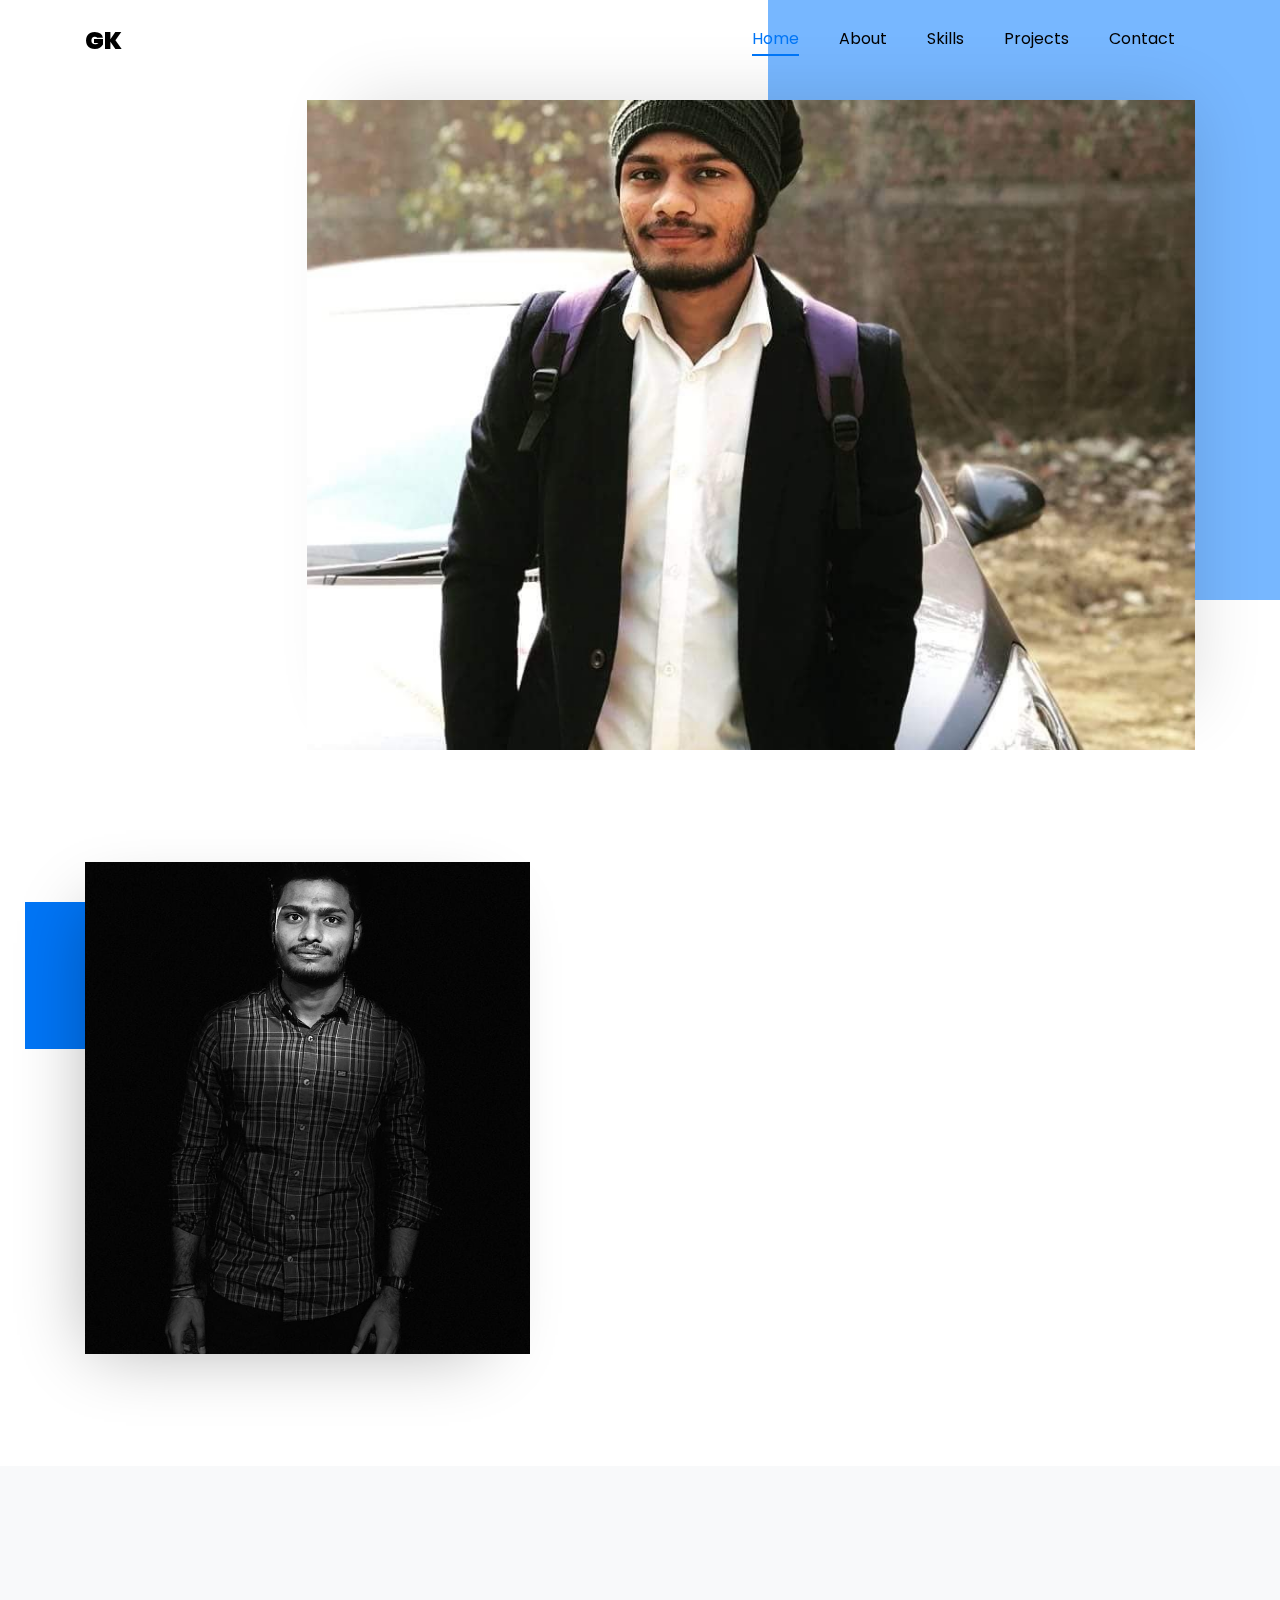
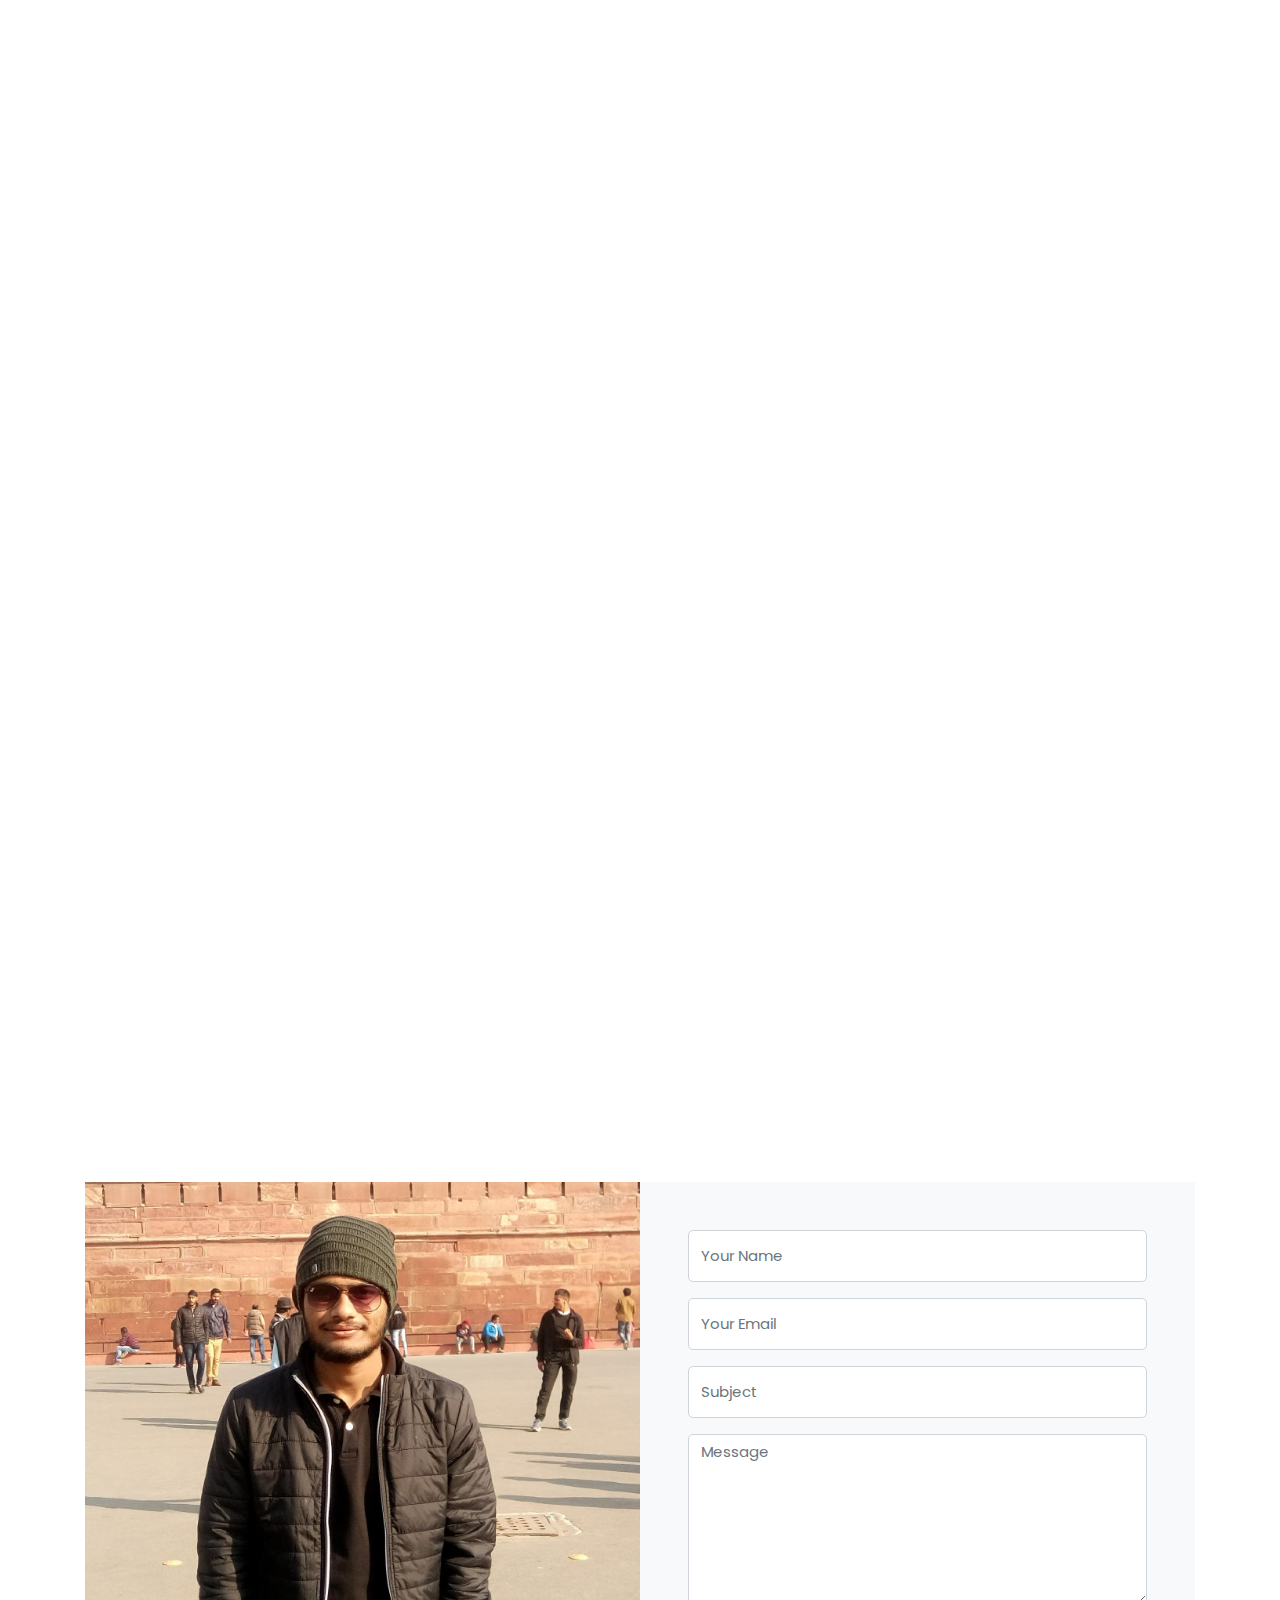
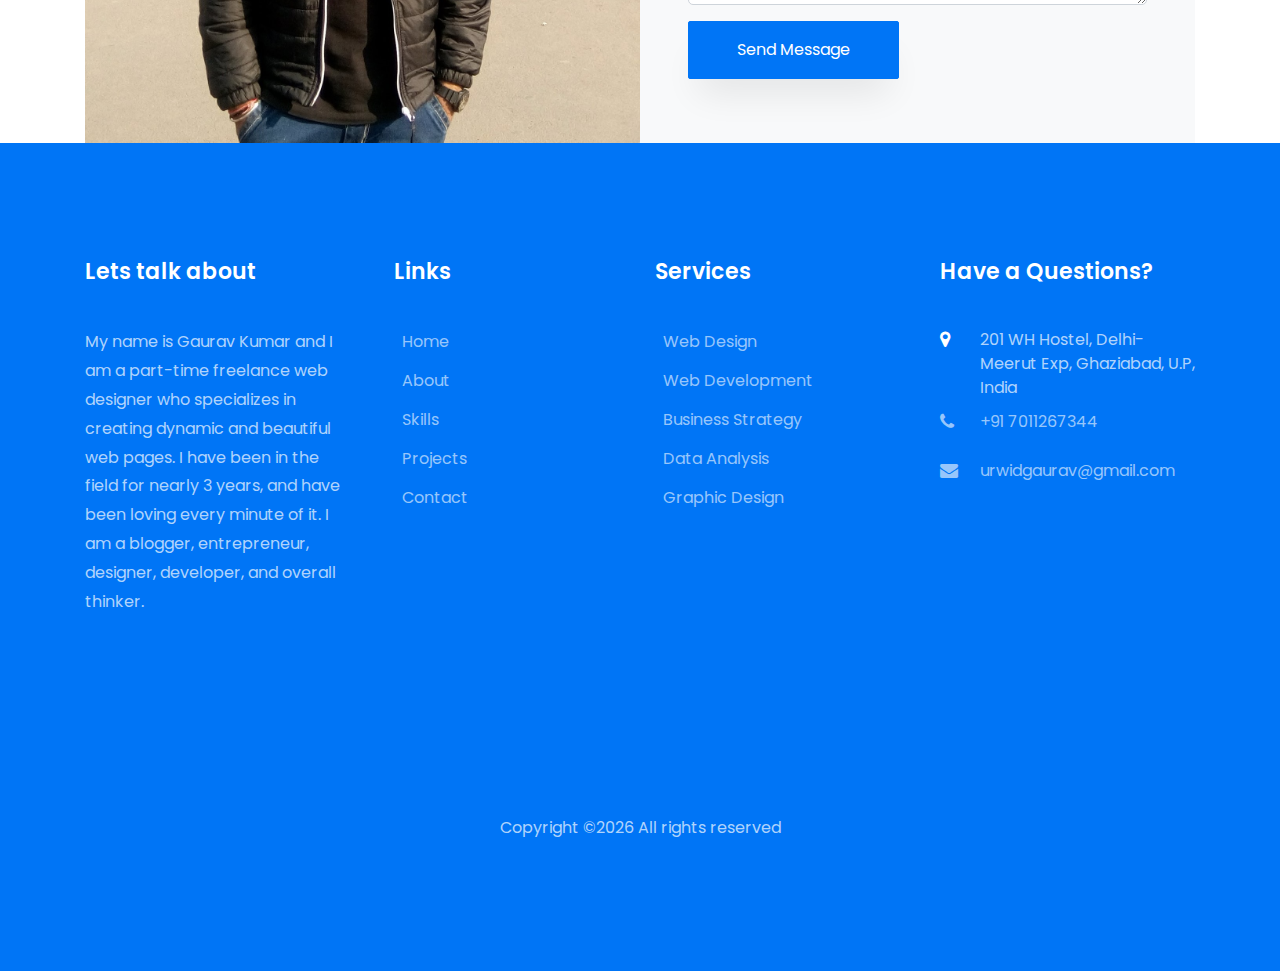
<file: gaurav/gaurav.html>
<!DOCTYPE html>
<html lang="en">
  <head>
    <title>Gaurav</title>
    <meta charset="utf-8">
    <meta name="viewport" content="width=device-width, initial-scale=1, shrink-to-fit=no">
    
    <link href="https://fonts.googleapis.com/css?family=Poppins:100,200,300,400,500,600,700,800,900" rel="stylesheet">

    <link rel="stylesheet" href="css/open-iconic-bootstrap.min.css">
    <link rel="stylesheet" href="css/animate.css">
    
    <link rel="stylesheet" href="css/owl.carousel.min.css">
    <link rel="stylesheet" href="css/owl.theme.default.min.css">
    <link rel="stylesheet" href="css/magnific-popup.css">

    <link rel="stylesheet" href="css/aos.css">

    <link rel="stylesheet" href="css/ionicons.min.css">
    
    <link rel="stylesheet" href="css/flaticon.css">
    <link rel="stylesheet" href="css/icomoon.css">
    <link rel="stylesheet" href="css/style.css">
  </head>
  <body data-spy="scroll" data-target=".site-navbar-target" data-offset="300">
	  
	  
    <nav class="navbar navbar-expand-lg navbar-dark ftco_navbar bg-dark ftco-navbar-light site-navbar-target" id="ftco-navbar">
	    <div class="container">
	      <a class="navbar-brand" href="gaurav.html">GK</a>
	      <button class="navbar-toggler js-fh5co-nav-toggle fh5co-nav-toggle" type="button" data-toggle="collapse" data-target="#ftco-nav" aria-controls="ftco-nav" aria-expanded="false" aria-label="Toggle navigation">
	        <span class="oi oi-menu"></span> Menu
	      </button>

	      <div class="collapse navbar-collapse" id="ftco-nav">
	        <ul class="navbar-nav nav ml-auto">
	          <li class="nav-item"><a href="#home-section" class="nav-link"><span>Home</span></a></li>
	          <li class="nav-item"><a href="#about-section" class="nav-link"><span>About</span></a></li>
	          <li class="nav-item"><a href="#skills-section" class="nav-link"><span>Skills</span></a></li>
	          <li class="nav-item"><a href="#projects-section" class="nav-link"><span>Projects</span></a></li>  
	        <li class="nav-item"><a href="#contact-section" class="nav-link"><span>Contact</span></a></li>
	        </ul>
	      </div>
	    </div>
	  </nav>
	  <section id="home-section" class="hero">
		  <div class="home-slider  owl-carousel">
	      <div class="slider-item ">
	      	<div class="overlay"></div>
	        <div class="container">
	          <div class="row d-md-flex no-gutters slider-text align-items-end justify-content-end" data-scrollax-parent="true">
	          	<div class="one-third order-md-last img" style="background-image:url(images/bg_1.jpeg);">
	          		<div class="overlay"></div>
	          	</div>
		          <div class="one-forth d-flex  align-items-center ftco-animate" data-scrollax=" properties: { translateY: '70%' }">
		          	
		          	<div class="text">
		          		<span class="subheading">Hello</span>
			            <h1 class="mb-4 mt-3">I'm <span>Gaurav Kumar</span></h1>
			            <h2 class="mb-4">A Freelance Web Developer</h2>
			            <p><a href="Tel:+91 7011267344" class="btn-custom">Contact Me</a></p>
		            </div>
		          </div>
	        	</div>
	        </div>
	      </div>

	      <div class="slider-item">
	      	<div class="overlay"></div>
	        <div class="container">
	          <div class="row d-flex no-gutters slider-text align-items-end justify-content-end" data-scrollax-parent="true">
	          	<div class="one-third order-md-last img" style="background-image:url(images/bg_2.jpeg);">
	          		<div class="overlay"></div>
	          	</div>
		          <div class="one-forth d-flex align-items-center ftco-animate" data-scrollax=" properties: { translateY: '70%' }">
	    					</a>
		          	<div class="text">
			            <h1 class="mb-4 mt-3">I'm a <span>web designer</span> from India</h1>
			            <p><a href="Tel:+91 7011267344" class="btn-custom">Hire me</a></p>
		            </div>
		          </div>
	        	</div>
	        </div>
	      </div>
	    </div>
    </section>

    <section class="ftco-about ftco-counter img ftco-section" id="about-section">
    	<div class="container">
    		<div class="row d-flex">
    			<div class="col-md-6 col-lg-5 d-flex">
    				<div class="img-about img d-flex align-items-stretch">
    					<div class="overlay"></div>
	    				<div class="img d-flex align-self-stretch align-items-center" style="background-image:url(images/about-1.jpg);">
	    				</div>
    				</div>
    			</div>
    			<div class="col-md-6 col-lg-7 pl-lg-5 py-5">
    				<div class="row justify-content-start pb-3">
		          <div class="col-md-12 heading-section ftco-animate">
		          	<span class="subheading">Welcome</span>
		            <h2 class="mb-4" style="font-size: 34px; text-transform: capitalize;">About Me</h2>
		            <p> My name is Gaurav Kumar and I am a part-time freelance web designer who specializes in creating dynamic and beautiful web pages. I have been in the field for nearly 3 years, and have been loving every minute of it. I am a blogger, entrepreneur, designer, developer, and overall thinker.</p>
		          </div>
		        </div>
		        <div class="row">
		        	<div class="col-md-6">
		        		<div class="media block-6 services d-block ftco-animate">
		              <div class="icon"><span class="flaticon-analysis"></span></div>
		              <div class="media-body">
		                <h3 class="heading mb-3">Web Design</h3>
		                <p></p>
		              </div>
		            </div> 
		        	</div>
		        	<div class="col-md-6">
		        		<div class="media block-6 services d-block ftco-animate">
		              <div class="icon"><span class="flaticon-analysis"></span></div>
		              <div class="media-body">
		                <h3 class="heading mb-3">Web Application</h3>
		                <p></p>
		              </div>
		            </div> 
		        	</div>
		        </div>
	          
	          </div>
	        </div>
        </div>
    	</div>
    </section>
		
		<section class="ftco-section bg-light" id="skills-section">
			<div class="container">
				<div class="row justify-content-center pb-5">
          <div class="col-md-12 heading-section text-center ftco-animate">
          	<span class="subheading">Skills</span>
            <h2 class="mb-4">My Skills</h2>
            <p></p>
          </div>
        </div>
				<div class="row">
					<div class="col-md-6 animate-box">
						<div class="progress-wrap ftco-animate">
							<h3>Python3</h3>
							<div class="progress">
							 	<div class="progress-bar color-1" role="progressbar" aria-valuenow="85"
							  	aria-valuemin="0" aria-valuemax="100" style="width:85%">
							    <span>85%</span>
							  	</div>
							</div>
						</div>
					</div>
					<div class="col-md-6 animate-box">
						<div class="progress-wrap ftco-animate">
							<h3>JavaScript</h3>
							<div class="progress">
							 	<div class="progress-bar color-2" role="progressbar" aria-valuenow="60"
							  	aria-valuemin="0" aria-valuemax="100" style="width:60%">
							    <span>60%</span>
							  	</div>
							</div>
						</div>
					</div>
					<div class="col-md-6 animate-box">
						<div class="progress-wrap ftco-animate">
							<h3>HTML5</h3>
							<div class="progress">
							 	<div class="progress-bar color-3" role="progressbar" aria-valuenow="80"
							  	aria-valuemin="0" aria-valuemax="100" style="width:80%">
							    <span>80%</span>
							  	</div>
							</div>
						</div>
					</div>
					<div class="col-md-6 animate-box">
						<div class="progress-wrap ftco-animate">
							<h3>CSS3</h3>
							<div class="progress">
							 	<div class="progress-bar color-4" role="progressbar" aria-valuenow="76"
							  	aria-valuemin="0" aria-valuemax="100" style="width:76%">
							    <span>75%</span>
							  	</div>
							</div>
						</div>
					</div>
					<div class="col-md-6 animate-box">
						<div class="progress-wrap ftco-animate">
							<h3>WordPress</h3>
							<div class="progress">
							 	<div class="progress-bar color-5" role="progressbar" aria-valuenow="72"
							  	aria-valuemin="0" aria-valuemax="100" style="width:72%">
							    <span>72%</span>
							  	</div>
							</div>
						</div>
					</div>
					<div class="col-md-6 animate-box">
						<div class="progress-wrap ftco-animate">
							<h3>PHP</h3>
							<div class="progress">
							 	<div class="progress-bar color-6" role="progressbar" aria-valuenow="80"
							  	aria-valuemin="0" aria-valuemax="100" style="width:80%">
							    <span>80%</span>
							  	</div>
							</div>
						</div>
					</div>
				</div>
				<div class="row justify-content-center py-5 mt-5">
          <div class="col-md-12 heading-section text-center ftco-animate">
          	<span class="subheading">What I Do</span>
            <h2 class="mb-4">Strategy, design and a bit of magic</h2>
            <p></p>
          </div>
        </div>

        <div class="row">
					<div class="col-md-4 text-center d-flex ftco-animate">
						<div class="services-1">
							<span class="icon">
								<i class="flaticon-analysis"></i>
							</span>
							<div class="desc">
								<h3 class="mb-5">Explore</h3>
								<h4>Design Sprints</h4>
								<h4>Product Strategy</h4>
								<h4>UX Strategy</h4>
							</div>
						</div>
					</div>
					<div class="col-md-4 text-center d-flex ftco-animate">
						<div class="services-1">
							<span class="icon">
								<i class="flaticon-flasks"></i>
							</span>
							<div class="desc">
								<h3 class="mb-5">Create</h3>
								<h4>Information</h4>
								<h4>UX/UI Design</h4>
								<h4>Branding</h4>
							</div>
						</div>
					</div>
					<div class="col-md-4 text-center d-flex ftco-animate">
						<div class="services-1">
							<span class="icon">
								<i class="flaticon-ideas"></i>
							</span>
							<div class="desc">
								<h3 class="mb-5">Learn</h3>
								<h4>Prototyping</h4>
								<h4>User Testing</h4>
								<h4>UI Testing</h4>
							</div>
						</div>
					</div>
				</div>
			</div>
		</section>

		<section class="ftco-section ftco-hireme">
			<div class="container">
				<div class="row">
					<div class="col-md-8 col-lg-9 d-flex align-items-center ftco-animate">
						<h2>I'm <span>Available</span> For Freelancing</h2>
					</div>
					<div class="col-md-4 col-lg-3 d-flex align-items-center ftco-animate">
						<p class="mb-0"><a href="GAURAV1.pdf" class="btn btn-white py-4 px-5">RESUME</a></p>
					</div>
				</div>
			</div>
		</section>
 

    <section class="ftco-section " id="projects-section">
    	<div class="container">
    		<div class="row justify-content-center pb-5">
          <div class="col-md-12 heading-section text-center ftco-animate">
          	<span class="subheading">Accomplishments</span>
            <h2 class="mb-4">Projects</h2>
            <p></p>
          </div>
        </div>
    		<div class="row">
    			<div class="col-md-8">
    				<div class="project img ftco-animate img-2 d-flex justify-content-center align-items-center" style="background-image: url(images/project-1.png);">
    					<div class="overlay"></div>
	    				<div class="text text-center p-4">
	    					<h3><a href="http://phonofriend.in">PhonoFriend</a></h3>
	    					<span>Phone Repair</span>
	    				</div>
    				</div>
    			</div>
    			<div class="col-md-4">
    				<div class="row">
    					<div class="col-md-12">
		    				<div class="project img ftco-animate d-flex justify-content-center align-items-center" style="background-image: url(images/project-2.png);">
		    					<div class="overlay"></div>
			    				<div class="text text-center p-4">
			    					<h3><a href="http://www.trimurtikbraj.co.in">Trimurti K.B.Raj</a></h3>
			    					<span>Real Estate</span>
			    				</div>
		    				</div>
	    				</div>
	    				<div class="col-md-12">
		    				<div class="project img ftco-animate d-flex justify-content-center align-items-center" style="background-image: url(images/project-3.png);">
		    					<div class="overlay"></div>
			    				<div class="text text-center p-4">
			    					<h3><a href="gaurav.html">Personal</a></h3>
			    					<span>Portfolio</span>
			    				</div>
		    				</div>
	    				</div>
    				</div>
    			</div>
    			
  				
  				</div>
    		</div>
    	</div>
    </section>
    <section class="ftco-section contact-section ftco-no-pb" id="contact-section">
      <div class="container">
      	<div class="row justify-content-center mb-5 pb-3">
          <div class="col-md-7 heading-section text-center ftco-animate">
            <span class="subheading">Contact</span>
            <h2 class="mb-4">Contact Me</h2>
          </div>
        </div>

        <div class="row no-gutters block-9">
          <div class="col-md-6 order-md-last d-flex">
            <form action="#" class="bg-light p-4 p-md-5 contact-form">
              <div class="form-group">
                <input type="text" class="form-control" placeholder="Your Name">
              </div>
              <div class="form-group">
                <input type="text" class="form-control" placeholder="Your Email">
              </div>
              <div class="form-group">
                <input type="text" class="form-control" placeholder="Subject">
              </div>
              <div class="form-group">
                <textarea name="" id="" cols="30" rows="7" class="form-control" placeholder="Message"></textarea>
              </div>
              <div class="form-group">
                <input type="submit" value="Send Message" class="btn btn-primary py-3 px-5">
              </div>
            </form>
          
          </div>

          <div class="col-md-6 d-flex">
          	<div class="img" style="background-image: url(images/about.jpeg);"></div>
          </div>
        </div>
      </div>
    </section>
		

    <footer class="ftco-footer ftco-section">
      <div class="container">
        <div class="row mb-5">
          <div class="col-md">
            <div class="ftco-footer-widget mb-4">
              <h2 class="ftco-heading-2">Lets talk about</h2>
              <p> My name is Gaurav Kumar and I am a part-time freelance web designer who specializes in creating dynamic and beautiful web pages. I have been in the field for nearly 3 years, and have been loving every minute of it. I am a blogger, entrepreneur, designer, developer, and overall thinker.</p>
              <ul class="ftco-footer-social list-unstyled float-md-left float-lft mt-5">
                <li class="ftco-animate"><a href="https://www.linkedin.com/in/gauravkumar34"><span class="icon-linkedin"></span></a></li>
                <li class="ftco-animate"><a href="https://www.facebook.com/gauravrockskumar"><span class="icon-facebook"></span></a></li>
                <li class="ftco-animate"><a href="https://www.instagram.com/beatking_gaurav"><span class="icon-instagram"></span></a></li>
              </ul>
            </div>
          </div>
          <div class="col-md">
            <div class="ftco-footer-widget mb-4 ml-md-4">
              <h2 class="ftco-heading-2">Links</h2>
              <ul class="list-unstyled">
                <li><a href="#home-section"><span class="icon-long-right mr-2"></span>Home</a></li>
                <li><a href="#about-section"><span class="icon-long-right mr-2"></span>About</a></li>
                <li><a href="#skills-section"><span class="icon-long-right mr-2"></span>Skills</a></li>
                <li><a href="#projects-section"><span class="icon-long-right mr-2"></span>Projects</a></li>
                <li><a href="#contact-section"><span class="icon-long-right mr-2"></span>Contact</a></li>
              </ul>
            </div>
          </div>
          <div class="col-md">
             <div class="ftco-footer-widget mb-4">
              <h2 class="ftco-heading-2">Services</h2>
              <ul class="list-unstyled">
                <li><a><span class="icon-long-right mr-2"></span>Web Design</a></li>
                <li><a><span class="icon-long-right mr-2"></span>Web Development</a></li>
                <li><a><span class="icon-long-right mr-2"></span>Business Strategy</a></li>
                <li><a><span class="icon-long-right mr-2"></span>Data Analysis</a></li>
                <li><a><span class="icon-long-right mr-2"></span>Graphic Design</a></li>
              </ul>
            </div>
          </div>
          <div class="col-md">
            <div class="ftco-footer-widget mb-4">
            	<h2 class="ftco-heading-2">Have a Questions?</h2>
            	<div class="block-23 mb-3">
	              <ul>
	                <li><span class="icon icon-map-marker"></span><span class="text">201 WH Hostel, Delhi-Meerut Exp, Ghaziabad, U.P, India</span></li>
	                <li><a href="Tel:+91 7011267344"><span class="icon icon-phone"></span><span class="text">+91 7011267344</span></a></li>
	                <li><a href="MailTo:urwidgaurav@gmail.com"><span class="icon icon-envelope"></span><span class="text">urwidgaurav@gmail.com</span></a></li>
	              </ul>
	            </div>
            </div>
          </div>
        </div>
        <div class="row">
          <div class="col-md-12 text-center">

            <p>
  Copyright &copy;<script>document.write(new Date().getFullYear());</script> All rights reserved <i class="" aria-hidden="true"></i> <a href="" target="_blank"></a>
 </p>
          </div>
        </div>
      </div>
    </footer>
    
  

  <!-- loader -->
  <div id="ftco-loader" class="show fullscreen"><svg class="circular" width="48px" height="48px"><circle class="path-bg" cx="24" cy="24" r="22" fill="none" stroke-width="4" stroke="#eeeeee"/><circle class="path" cx="24" cy="24" r="22" fill="none" stroke-width="4" stroke-miterlimit="10" stroke="#F96D00"/></svg></div>


  <script src="js/jquery.min.js"></script>
  <script src="js/jquery-migrate-3.0.1.min.js"></script>
  <script src="js/popper.min.js"></script>
  <script src="js/bootstrap.min.js"></script>
  <script src="js/jquery.easing.1.3.js"></script>
  <script src="js/jquery.waypoints.min.js"></script>
  <script src="js/jquery.stellar.min.js"></script>
  <script src="js/owl.carousel.min.js"></script>
  <script src="js/jquery.magnific-popup.min.js"></script>
  <script src="js/aos.js"></script>
  <script src="js/jquery.animateNumber.min.js"></script>
  <script src="js/scrollax.min.js"></script>
  
  <script src="js/main.js"></script>
    
  </body>
</html>
</file>
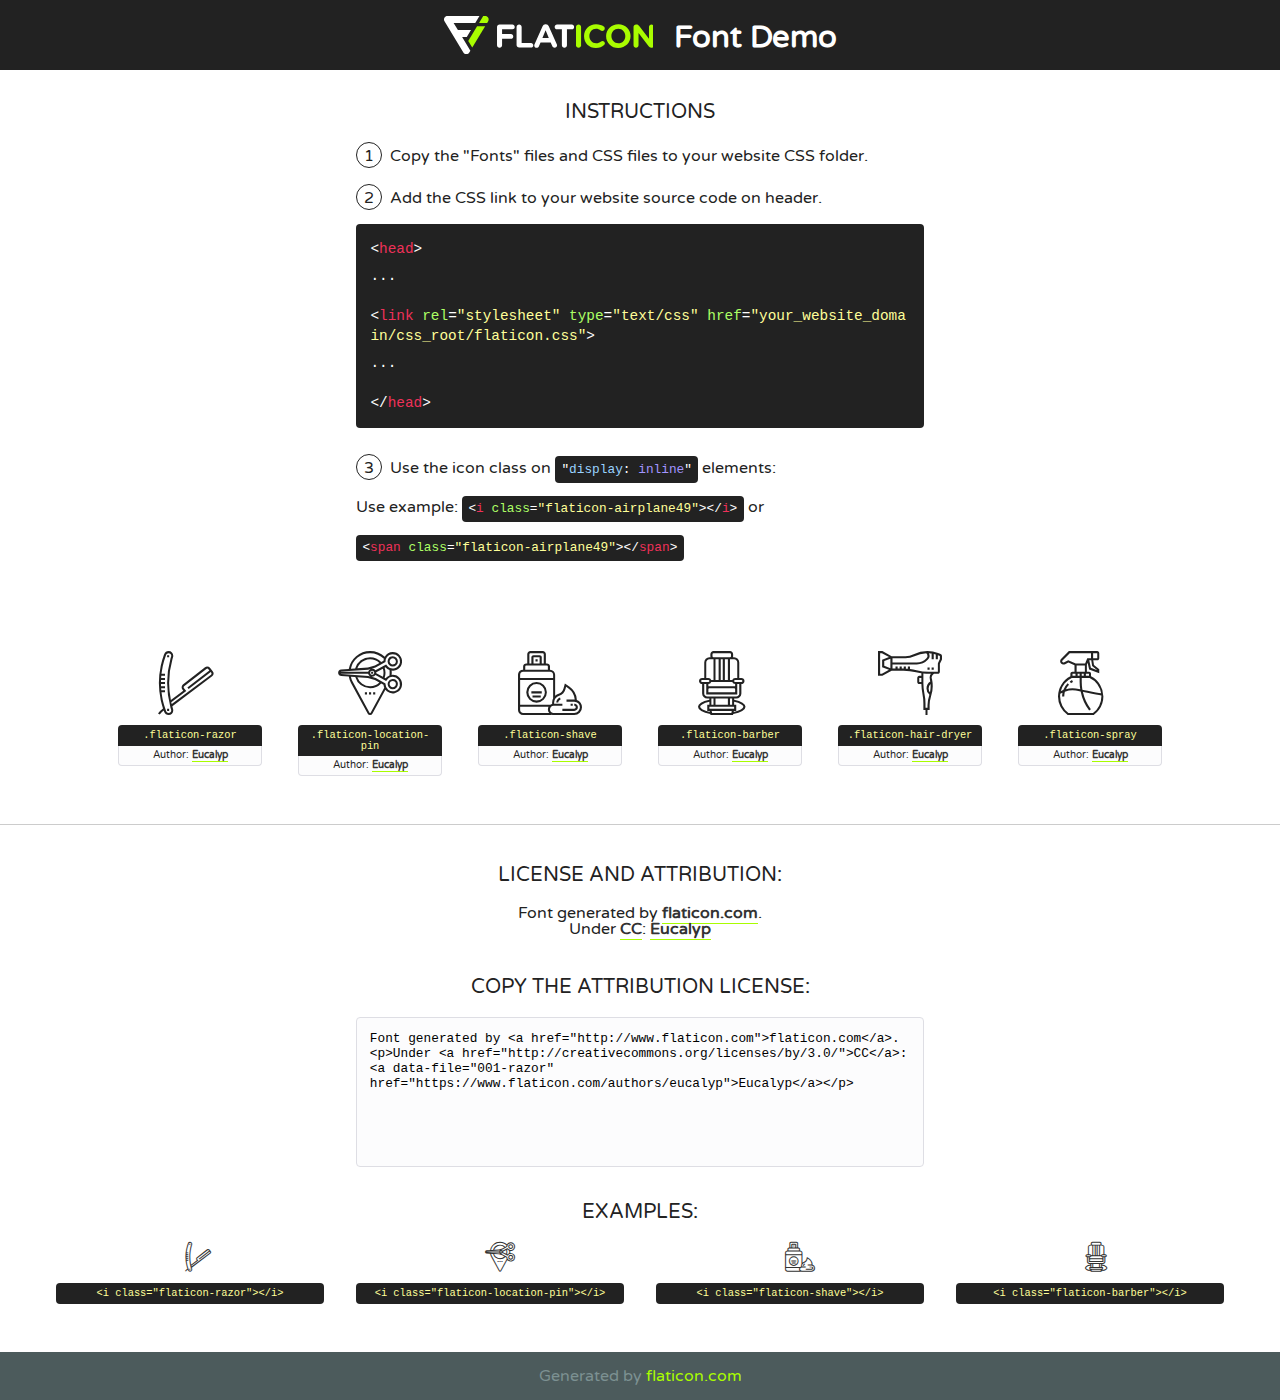
<file: fonts/flaticon/font/flaticon.html>
<!DOCTYPE html>
<!--
  Flaticon icon font: Flaticon
  Creation date: 17/09/2018 12:40
-->
<html>
<!DOCTYPE html>
<html>

<head>
    <title>Flaticon WebFont</title>
    <link href="http://fonts.googleapis.com/css?family=Varela+Round" rel="stylesheet" type="text/css" />
    <link rel="stylesheet" type="text/css" href="flaticon.css">
    <meta charset="UTF-8">
    <style>
    html, body, div, span, applet, object, iframe,
    h1, h2, h3, h4, h5, h6, p, blockquote, pre,
    a, abbr, acronym, address, big, cite, code,
    del, dfn, em, img, ins, kbd, q, s, samp,
    small, strike, strong, sub, sup, tt, var,
    b, u, i, center,
    dl, dt, dd, ol, ul, li,
    fieldset, form, label, legend,
    table, caption, tbody, tfoot, thead, tr, th, td,
    article, aside, canvas, details, embed, 
    figure, figcaption, footer, header, hgroup, 
    menu, nav, output, ruby, section, summary,
    time, mark, audio, video {
        margin: 0;
        padding: 0;
        border: 0;
        font-size: 100%;
        font: inherit;
        vertical-align: baseline;
    }
    /* HTML5 display-role reset for older browsers */
    article, aside, details, figcaption, figure, 
    footer, header, hgroup, menu, nav, section {
        display: block;
    }
    body {
        line-height: 1;
    }
    ol, ul {
        list-style: none;
    }
    blockquote, q {
        quotes: none;
    }
    blockquote:before, blockquote:after,
    q:before, q:after {
        content: '';
        content: none;
    }
    table {
        border-collapse: collapse;
        border-spacing: 0;
    }
    body {
        font-family: 'Varela Round', Helvetica, Arial, sans-serif;
        font-size: 16px;
        color: #222;
    }
    a {
        color: #333;
        border-bottom: 1px solid #a9fd00;
        font-weight: bold;
        text-decoration: none;
    }
    * {
        -moz-box-sizing: border-box;
        -webkit-box-sizing: border-box;
        box-sizing: border-box;
        margin: 0;
        padding: 0;
    }
    [class^="flaticon-"]:before, [class*=" flaticon-"]:before, [class^="flaticon-"]:after, [class*=" flaticon-"]:after {
        font-family: Flaticon;
        font-size: 30px;
        font-style: normal;
        margin-left: 20px;
        color: #333;
    }
    .wrapper {
        max-width: 600px;
        margin: auto;
        padding: 0 1em;
    }
    .title {
        font-size: 1.25em;
        text-align: center;
        margin-bottom: 1em;
        text-transform: uppercase;
    }
    header {
        text-align: center;
        background-color: #222;
        color: #fff;
        padding: 1em;
    }
    header .logo {
        width: 210px;
        height: 38px;
        display: inline-block;
        vertical-align: middle;
        margin-right: 1em;
        border: none;
    }
    header strong {
        font-size: 1.95em;
        font-weight: bold;
        vertical-align: middle;
        margin-top: 5px;
        display: inline-block;
    }
    .demo {
        margin: 2em auto;
        line-height: 1.25em;
    }
    .demo ul li {
        margin-bottom: 1em;
    }
    .demo ul li .num {
        color: #222;
        border-radius: 20px;
        display: inline-block;
        width: 26px;
        padding: 3px;
        height: 26px;
        text-align: center;
        margin-right: 0.5em;
        border: 1px solid #222;
    }
    .demo ul li code {
        background-color: #222;
        border-radius: 4px;
        padding: 0.25em 0.5em;
        display: inline-block;
        color: #fff;
        font-family: Consolas,Monaco,Lucida Console,Liberation Mono,DejaVu Sans Mono,Bitstream Vera Sans Mono,Courier New, monospace;
        font-weight: lighter;
        margin-top: 1em;
        font-size: 0.8em;
        word-break: break-all;
    }
    .demo ul li code.big {
        padding: 1em;
        font-size: 0.9em;
    }
    .demo ul li code .red {
        color: #EF3159;
    }
    .demo ul li code .green {
        color: #ACFF65;
    }
    .demo ul li code .yellow {
        color: #FFFF99;
    }
    .demo ul li code .blue {
        color: #99D3FF;
    }
    .demo ul li code .purple {
        color: #A295FF;
    }
    .demo ul li code .dots {
        margin-top: 0.5em;
        display: block;
    }
    #glyphs {
        border-bottom: 1px solid #ccc;
        padding: 2em 0;
        text-align: center;
    }
    .glyph {
        display: inline-block;
        width: 9em;
        margin: 1em;
        text-align: center;
        vertical-align: top;
        background: #FFF;
    }
    .glyph .glyph-icon {
        padding: 10px;
        display: block;
        font-family:"Flaticon";
        font-size: 64px;
        line-height: 1;
    }
    .glyph .glyph-icon:before {
        font-size: 64px;
        color: #222;
        margin-left: 0;
    }
    .class-name {
        font-size: 0.65em;
        background-color: #222;
        color: #fff;
        border-radius: 4px 4px 0 0;
        padding: 0.5em;
        color: #FFFF99;
        font-family: Consolas,Monaco,Lucida Console,Liberation Mono,DejaVu Sans Mono,Bitstream Vera Sans Mono,Courier New, monospace;
    }
    .author-name {
        font-size: 0.6em;
        background-color: #fcfcfd;
        border: 1px solid #DEDEE4;
        border-top: 0;
        border-radius: 0 0 4px 4px;
        padding: 0.5em;
    }
    .class-name:last-child {
        font-size: 10px;
        color:#888;
    }
    .class-name:last-child a {
        font-size: 10px;
        color:#555;
    }
    .class-name:last-child a:hover {
        color:#a9fd00;
    }
    .glyph > input {
        display: block;
        width: 100px;
        margin: 5px auto;
        text-align: center;
        font-size: 12px;
        cursor: text;
    }
    .glyph > input.icon-input {
        font-family:"Flaticon";
        font-size: 16px;
        margin-bottom: 10px;
    }
    .attribution .title {
        margin-top: 2em;
    }
    .attribution textarea {
        background-color: #fcfcfd;
        padding: 1em;
        border: none;
        box-shadow: none;
        border: 1px solid #DEDEE4;
        border-radius: 4px;
        resize: none;
        width: 100%;
        height: 150px;
        font-size: 0.8em;
        font-family: Consolas,Monaco,Lucida Console,Liberation Mono,DejaVu Sans Mono,Bitstream Vera Sans Mono,Courier New, monospace;
        -webkit-appearance: none;
    }
    .iconsuse {
        margin: 2em auto;
        text-align: center;
        max-width: 1200px;
    }
    .iconsuse:after {
        content: '';
        display: table;
        clear: both;
    }
    .iconsuse .image {
        float: left;
        width: 25%;
        padding: 0 1em;
    }
    .iconsuse .image p {
        margin-bottom: 1em;
    }
    .iconsuse .image span {
        display: block;
        font-size: 0.65em;
        background-color: #222;
        color: #fff;
        border-radius: 4px;
        padding: 0.5em;
        color: #FFFF99;
        margin-top: 1em;
        font-family: Consolas,Monaco,Lucida Console,Liberation Mono,DejaVu Sans Mono,Bitstream Vera Sans Mono,Courier New, monospace;
    }
    #footer {
        text-align: center;
        background-color: #4C5B5C;
        color: #7c9192;
        padding: 1em;
    }
    #footer a {
        border: none;
        color: #a9fd00;
        font-weight: normal;
    }
    @media (max-width: 960px) {
        .iconsuse .image {
            width: 50%;
        }
    }
    @media (max-width: 560px) {
        .iconsuse .image {
            width: 100%;
        }
    }
    </style>
</head>

<body class="characters-off">

    <header>
        <a href="http://www.flaticon.com" target="_blank" class="logo">
            <svg version="1.1" xmlns="http://www.w3.org/2000/svg" xmlns:xlink="http://www.w3.org/1999/xlink" xmlns:a="http://ns.adobe.com/AdobeSVGViewerExtensions/3.0/" viewBox="0 0 560.875 102.036" enable-background="new 0 0 560.875 102.036" xml:space="preserve">
                <defs>
                </defs>
                <g>
                    <g class="letters">
                        <path fill="#ffffff" d="M141.596,29.675c0-3.777,2.985-6.767,6.764-6.767h34.438c3.426,0,6.15,2.728,6.15,6.15
                        c0,3.43-2.724,6.149-6.15,6.149h-27.674v13.091h23.719c3.429,0,6.151,2.724,6.151,6.15c0,3.43-2.723,6.149-6.151,6.149h-23.719
                        v17.574c0,3.773-2.986,6.761-6.764,6.761c-3.779,0-6.764-2.989-6.764-6.761V29.675z"></path>
                        <path fill="#ffffff" d="M193.844,29.149c0-3.781,2.985-6.767,6.764-6.767c3.776,0,6.763,2.985,6.763,6.767v42.957h25.039
                        c3.426,0,6.149,2.726,6.149,6.153c0,3.425-2.723,6.15-6.149,6.15h-31.802c-3.779,0-6.764-2.986-6.764-6.768V29.149z"></path>
                        <path fill="#ffffff" d="M241.891,75.71l21.438-48.407c1.492-3.341,4.215-5.357,7.906-5.357h0.792
                        c3.686,0,6.323,2.017,7.815,5.357l21.439,48.407c0.436,0.967,0.701,1.845,0.701,2.723c0,3.602-2.809,6.501-6.414,6.501
                        c-3.161,0-5.269-1.845-6.499-4.655l-4.132-9.661h-27.059l-4.301,10.102c-1.144,2.631-3.426,4.214-6.237,4.214
                        c-3.517,0-6.24-2.81-6.24-6.325C241.1,77.64,241.451,76.677,241.891,75.71z M279.932,58.666l-8.521-20.297l-8.526,20.297H279.932
                        z"></path>
                        <path fill="#ffffff" d="M314.864,35.387H301.86c-3.429,0-6.239-2.813-6.239-6.238c0-3.429,2.811-6.24,6.239-6.24h39.533
                        c3.426,0,6.237,2.811,6.237,6.24c0,3.425-2.811,6.238-6.237,6.238h-13.001v42.785c0,3.773-2.99,6.761-6.764,6.761
                        c-3.779,0-6.764-2.989-6.764-6.761V35.387z"></path>
                        <path fill="#A9FD00" d="M352.615,29.149c0-3.781,2.985-6.767,6.767-6.767c3.774,0,6.761,2.985,6.761,6.767v49.024
                        c0,3.773-2.987,6.761-6.761,6.761c-3.781,0-6.767-2.989-6.767-6.761V29.149z"></path>
                        <path fill="#A9FD00" d="M374.132,53.836v-0.179c0-17.481,13.178-31.801,32.065-31.801c9.22,0,15.459,2.458,20.557,6.238
                        c1.402,1.054,2.637,2.985,2.637,5.357c0,3.692-2.985,6.59-6.681,6.59c-1.845,0-3.071-0.702-4.044-1.319
                        c-3.776-2.813-7.729-4.393-12.562-4.393c-10.364,0-17.831,8.611-17.831,19.154v0.173c0,10.542,7.291,19.329,17.831,19.329
                        c5.715,0,9.492-1.756,13.359-4.834c1.049-0.874,2.458-1.491,4.039-1.491c3.429,0,6.325,2.813,6.325,6.236
                        c0,2.106-1.056,3.78-2.282,4.834c-5.539,4.834-12.036,7.733-21.878,7.733C387.572,85.464,374.132,71.493,374.132,53.836z"></path>
                        <path fill="#A9FD00" d="M433.009,53.836v-0.179c0-17.481,13.79-31.801,32.766-31.801c18.981,0,32.592,14.143,32.592,31.628v0.173
                        c0,17.483-13.785,31.807-32.769,31.807C446.625,85.464,433.009,71.32,433.009,53.836z M484.224,53.836v-0.179
                        c0-10.539-7.725-19.326-18.626-19.326c-10.893,0-18.449,8.611-18.449,19.154v0.173c0,10.542,7.73,19.329,18.626,19.329
                        C476.676,72.986,484.224,64.378,484.224,53.836z"></path>
                        <path fill="#A9FD00" d="M506.233,29.321c0-3.774,2.99-6.763,6.767-6.763h1.401c3.252,0,5.183,1.583,7.029,3.953l26.093,34.265
                        V29.059c0-3.692,2.99-6.677,6.681-6.677c3.683,0,6.671,2.985,6.671,6.677v48.934c0,3.78-2.987,6.765-6.764,6.765h-0.436
                        c-3.257,0-5.188-1.581-7.034-3.953l-27.056-35.492v32.944c0,3.687-2.985,6.676-6.678,6.676c-3.683,0-6.673-2.989-6.673-6.676
                        V29.321z"></path>
                    </g>
                    <g class="insignia">
                        <path fill="#ffffff" d="M48.372,56.137h12.517l11.156-18.537H37.186L25.688,18.539h57.825L94.668,0H9.271
                        C5.925,0,2.842,1.801,1.198,4.716c-1.644,2.907-1.593,6.482,0.134,9.343l50.38,83.501c1.678,2.781,4.689,4.476,7.938,4.476
                        c3.246,0,6.257-1.695,7.935-4.476l2.898-4.804L48.372,56.137z"></path>
                        <g class="i">
                            <path fill="#A9FD00" d="M93.575,18.539h0.031v0.004l21.652,0.004l2.705-4.488c1.727-2.861,1.778-6.436,0.133-9.343
                            C116.454,1.801,113.371,0,110.026,0h-5.294L93.575,18.539z"></path>
                            <polygon fill="#A9FD00" points="88.291,27.356 64.725,66.486 75.519,84.404 109.942,27.356"></polygon>
                        </g>
                    </g>
                </g>
            </svg>
        </a>
        <strong>Font Demo</strong>
    </header>


    <section class="demo wrapper">

        <p class="title">Instructions</p>

        <ul>
            <li>
                <span class="num">1</span>Copy the "Fonts" files and CSS files to your website CSS folder.
            </li>
            <li>
                <span class="num">2</span>Add the CSS link to your website source code on header.
                <code class="big">
                    &lt;<span class="red">head</span>&gt;
                    <br/><span class="dots">...</span>
                    <br/>&lt;<span class="red">link</span> <span class="green">rel</span>=<span class="yellow">"stylesheet"</span> <span class="green">type</span>=<span class="yellow">"text/css"</span> <span class="green">href</span>=<span class="yellow">"your_website_domain/css_root/flaticon.css"</span>&gt;
                    <br/><span class="dots">...</span>
                    <br/>&lt;/<span class="red">head</span>&gt;
                </code>
            </li>

            <li>
                <p>
                    <span class="num">3</span>Use the icon class on <code>"<span class="blue">display</span>:<span class="purple"> inline</span>"</code> elements:
                    <br />
                    Use example: <code>&lt;<span class="red">i</span> <span class="green">class</span>=<span class="yellow">&quot;flaticon-airplane49&quot;</span>&gt;&lt;/<span class="red">i</span>&gt;</code> or <code>&lt;<span class="red">span</span> <span class="green">class</span>=<span class="yellow">&quot;flaticon-airplane49&quot;</span>&gt;&lt;/<span class="red">span</span>&gt;</code>
            </li>
        </ul>

    </section>




   <section id="glyphs">          
    
      
        <div class="glyph"><div class="glyph-icon flaticon-razor"></div>
            <div class="class-name">.flaticon-razor</div>
            <div class="author-name">Author: <a data-file="001-razor" href="https://www.flaticon.com/authors/eucalyp">Eucalyp</a> </div> 
        </div>        
        
        <div class="glyph"><div class="glyph-icon flaticon-location-pin"></div>
            <div class="class-name">.flaticon-location-pin</div>
            <div class="author-name">Author: <a data-file="002-location-pin" href="https://www.flaticon.com/authors/eucalyp">Eucalyp</a> </div> 
        </div>        
        
        <div class="glyph"><div class="glyph-icon flaticon-shave"></div>
            <div class="class-name">.flaticon-shave</div>
            <div class="author-name">Author: <a data-file="003-shave" href="https://www.flaticon.com/authors/eucalyp">Eucalyp</a> </div> 
        </div>        
        
        <div class="glyph"><div class="glyph-icon flaticon-barber"></div>
            <div class="class-name">.flaticon-barber</div>
            <div class="author-name">Author: <a data-file="004-barber" href="https://www.flaticon.com/authors/eucalyp">Eucalyp</a> </div> 
        </div>        
        
        <div class="glyph"><div class="glyph-icon flaticon-hair-dryer"></div>
            <div class="class-name">.flaticon-hair-dryer</div>
            <div class="author-name">Author: <a data-file="005-hair-dryer" href="https://www.flaticon.com/authors/eucalyp">Eucalyp</a> </div> 
        </div>        
        
        <div class="glyph"><div class="glyph-icon flaticon-spray"></div>
            <div class="class-name">.flaticon-spray</div>
            <div class="author-name">Author: <a data-file="006-spray" href="https://www.flaticon.com/authors/eucalyp">Eucalyp</a> </div> 
        </div>        
        

    </section>



    <section class="attribution wrapper"   style="text-align:center;">

      <div class="title">License and attribution:</div><div class="attrDiv">Font generated by <a href="http://www.flaticon.com">flaticon.com</a>. <div><p>Under <a href="http://creativecommons.org/licenses/by/3.0/">CC</a>: <a data-file="001-razor" href="https://www.flaticon.com/authors/eucalyp">Eucalyp</a></p>  </div>
      </div>
      <div class="title">Copy the Attribution License:</div>

    <textarea onclick="this.focus();this.select();">Font generated by &lt;a href=&quot;http://www.flaticon.com&quot;&gt;flaticon.com&lt;/a&gt;. <p>Under <a href="http://creativecommons.org/licenses/by/3.0/">CC</a>: <a data-file="001-razor" href="https://www.flaticon.com/authors/eucalyp">Eucalyp</a></p>  
     </textarea>

    </section>

    <section class="iconsuse">

          <div class="title">Examples:</div>            
             
            <div class="image">
                <p>
                    <i class="glyph-icon flaticon-razor"></i> 
                    <span>&lt;i class=&quot;flaticon-razor&quot;&gt;&lt;/i&gt;</span>
                </p>
            </div>
            
            <div class="image">
                <p>
                    <i class="glyph-icon flaticon-location-pin"></i> 
                    <span>&lt;i class=&quot;flaticon-location-pin&quot;&gt;&lt;/i&gt;</span>
                </p>
            </div>
            
            <div class="image">
                <p>
                    <i class="glyph-icon flaticon-shave"></i> 
                    <span>&lt;i class=&quot;flaticon-shave&quot;&gt;&lt;/i&gt;</span>
                </p>
            </div>
            
            <div class="image">
                <p>
                    <i class="glyph-icon flaticon-barber"></i> 
                    <span>&lt;i class=&quot;flaticon-barber&quot;&gt;&lt;/i&gt;</span>
                </p>
            </div>
                       
        </div>
                            
    </section>

<div id="footer">
    <div>Generated by <a href="http://www.flaticon.com">flaticon.com</a>
    </div>
</div>



</body>
</html>
</file>
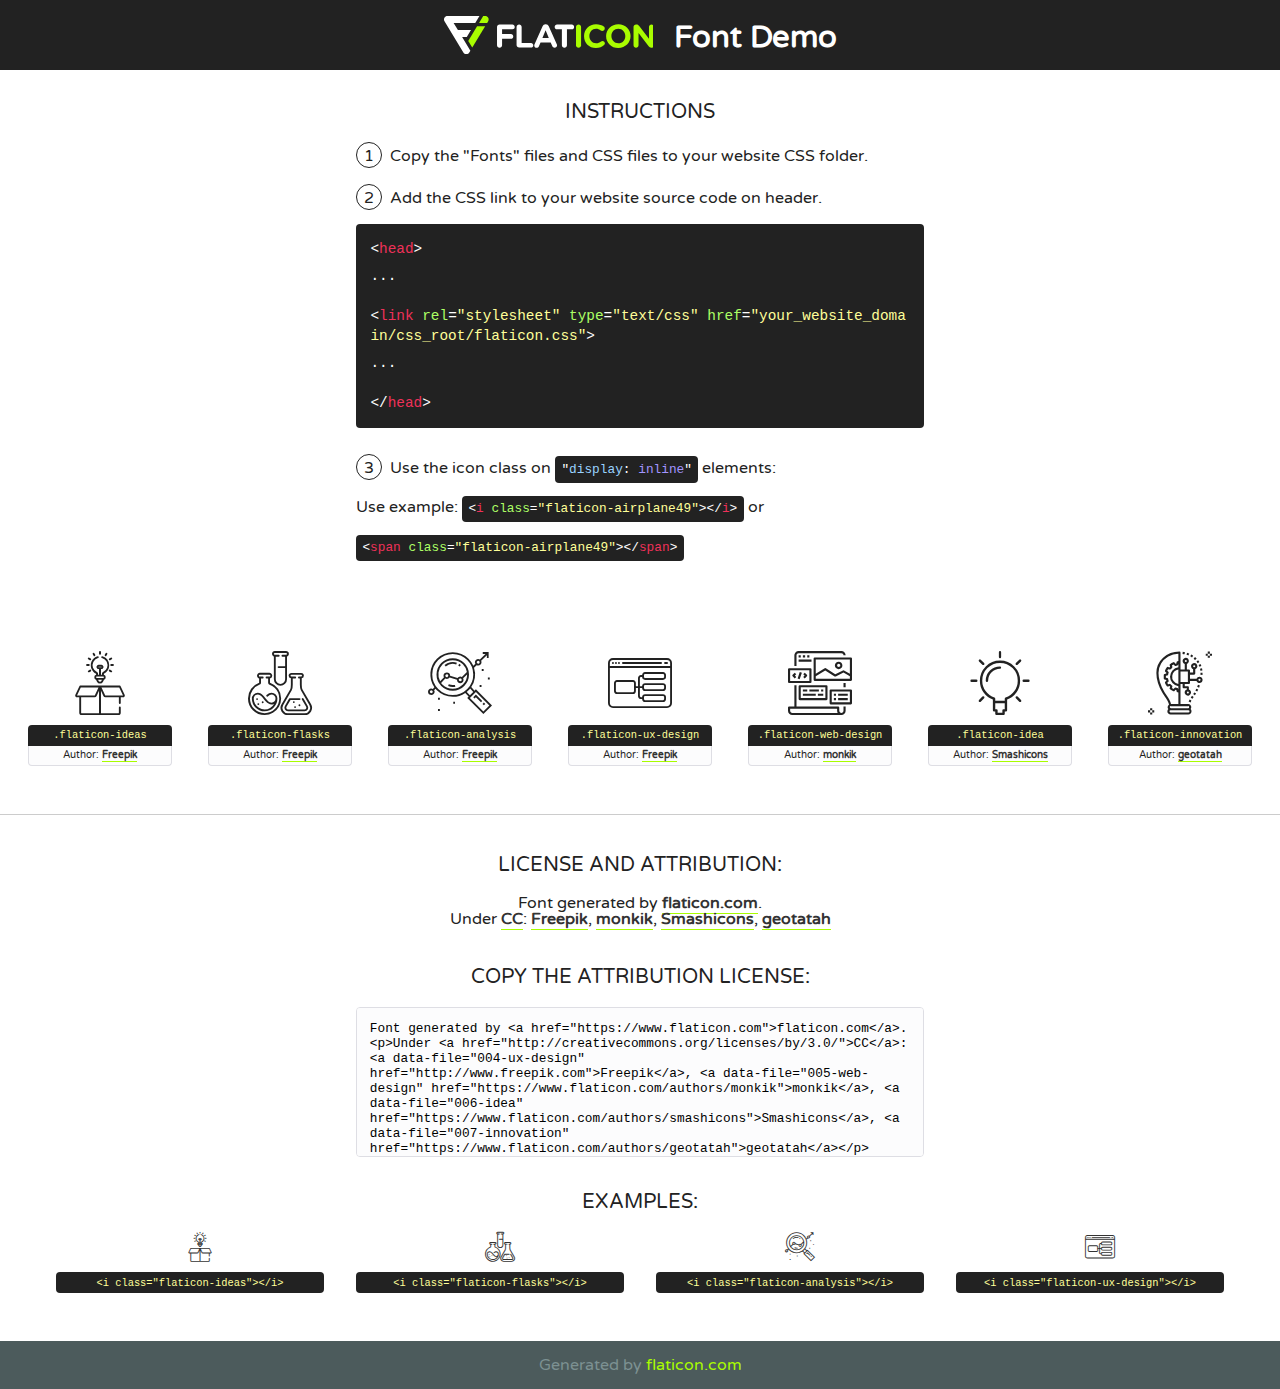
<file: gaurav/fonts/flaticon/font/flaticon.html>
<!DOCTYPE html>
<!--
  Flaticon icon font: Flaticon
  Creation date: 20/03/2019 02:18
-->
<html>
<!DOCTYPE html>
<html>

<head>
    <title>Flaticon WebFont</title>
    <link href="http://fonts.googleapis.com/css?family=Varela+Round" rel="stylesheet" type="text/css" />
    <link rel="stylesheet" type="text/css" href="flaticon.css">
    <meta charset="UTF-8">
    <style>
    html, body, div, span, applet, object, iframe,
    h1, h2, h3, h4, h5, h6, p, blockquote, pre,
    a, abbr, acronym, address, big, cite, code,
    del, dfn, em, img, ins, kbd, q, s, samp,
    small, strike, strong, sub, sup, tt, var,
    b, u, i, center,
    dl, dt, dd, ol, ul, li,
    fieldset, form, label, legend,
    table, caption, tbody, tfoot, thead, tr, th, td,
    article, aside, canvas, details, embed, 
    figure, figcaption, footer, header, hgroup, 
    menu, nav, output, ruby, section, summary,
    time, mark, audio, video {
        margin: 0;
        padding: 0;
        border: 0;
        font-size: 100%;
        font: inherit;
        vertical-align: baseline;
    }
    /* HTML5 display-role reset for older browsers */
    article, aside, details, figcaption, figure, 
    footer, header, hgroup, menu, nav, section {
        display: block;
    }
    body {
        line-height: 1;
    }
    ol, ul {
        list-style: none;
    }
    blockquote, q {
        quotes: none;
    }
    blockquote:before, blockquote:after,
    q:before, q:after {
        content: '';
        content: none;
    }
    table {
        border-collapse: collapse;
        border-spacing: 0;
    }
    body {
        font-family: 'Varela Round', Helvetica, Arial, sans-serif;
        font-size: 16px;
        color: #222;
    }
    a {
        color: #333;
        border-bottom: 1px solid #a9fd00;
        font-weight: bold;
        text-decoration: none;
    }
    * {
        -moz-box-sizing: border-box;
        -webkit-box-sizing: border-box;
        box-sizing: border-box;
        margin: 0;
        padding: 0;
    }
    [class^="flaticon-"]:before, [class*=" flaticon-"]:before, [class^="flaticon-"]:after, [class*=" flaticon-"]:after {
        font-family: Flaticon;
        font-size: 30px;
        font-style: normal;
        margin-left: 20px;
        color: #333;
    }
    .wrapper {
        max-width: 600px;
        margin: auto;
        padding: 0 1em;
    }
    .title {
        font-size: 1.25em;
        text-align: center;
        margin-bottom: 1em;
        text-transform: uppercase;
    }
    header {
        text-align: center;
        background-color: #222;
        color: #fff;
        padding: 1em;
    }
    header .logo {
        width: 210px;
        height: 38px;
        display: inline-block;
        vertical-align: middle;
        margin-right: 1em;
        border: none;
    }
    header strong {
        font-size: 1.95em;
        font-weight: bold;
        vertical-align: middle;
        margin-top: 5px;
        display: inline-block;
    }
    .demo {
        margin: 2em auto;
        line-height: 1.25em;
    }
    .demo ul li {
        margin-bottom: 1em;
    }
    .demo ul li .num {
        color: #222;
        border-radius: 20px;
        display: inline-block;
        width: 26px;
        padding: 3px;
        height: 26px;
        text-align: center;
        margin-right: 0.5em;
        border: 1px solid #222;
    }
    .demo ul li code {
        background-color: #222;
        border-radius: 4px;
        padding: 0.25em 0.5em;
        display: inline-block;
        color: #fff;
        font-family: Consolas,Monaco,Lucida Console,Liberation Mono,DejaVu Sans Mono,Bitstream Vera Sans Mono,Courier New, monospace;
        font-weight: lighter;
        margin-top: 1em;
        font-size: 0.8em;
        word-break: break-all;
    }
    .demo ul li code.big {
        padding: 1em;
        font-size: 0.9em;
    }
    .demo ul li code .red {
        color: #EF3159;
    }
    .demo ul li code .green {
        color: #ACFF65;
    }
    .demo ul li code .yellow {
        color: #FFFF99;
    }
    .demo ul li code .blue {
        color: #99D3FF;
    }
    .demo ul li code .purple {
        color: #A295FF;
    }
    .demo ul li code .dots {
        margin-top: 0.5em;
        display: block;
    }
    #glyphs {
        border-bottom: 1px solid #ccc;
        padding: 2em 0;
        text-align: center;
    }
    .glyph {
        display: inline-block;
        width: 9em;
        margin: 1em;
        text-align: center;
        vertical-align: top;
        background: #FFF;
    }
    .glyph .glyph-icon {
        padding: 10px;
        display: block;
        font-family:"Flaticon";
        font-size: 64px;
        line-height: 1;
    }
    .glyph .glyph-icon:before {
        font-size: 64px;
        color: #222;
        margin-left: 0;
    }
    .class-name {
        font-size: 0.65em;
        background-color: #222;
        color: #fff;
        border-radius: 4px 4px 0 0;
        padding: 0.5em;
        color: #FFFF99;
        font-family: Consolas,Monaco,Lucida Console,Liberation Mono,DejaVu Sans Mono,Bitstream Vera Sans Mono,Courier New, monospace;
    }
    .author-name {
        font-size: 0.6em;
        background-color: #fcfcfd;
        border: 1px solid #DEDEE4;
        border-top: 0;
        border-radius: 0 0 4px 4px;
        padding: 0.5em;
    }
    .class-name:last-child {
        font-size: 10px;
        color:#888;
    }
    .class-name:last-child a {
        font-size: 10px;
        color:#555;
    }
    .class-name:last-child a:hover {
        color:#a9fd00;
    }
    .glyph > input {
        display: block;
        width: 100px;
        margin: 5px auto;
        text-align: center;
        font-size: 12px;
        cursor: text;
    }
    .glyph > input.icon-input {
        font-family:"Flaticon";
        font-size: 16px;
        margin-bottom: 10px;
    }
    .attribution .title {
        margin-top: 2em;
    }
    .attribution textarea {
        background-color: #fcfcfd;
        padding: 1em;
        border: none;
        box-shadow: none;
        border: 1px solid #DEDEE4;
        border-radius: 4px;
        resize: none;
        width: 100%;
        height: 150px;
        font-size: 0.8em;
        font-family: Consolas,Monaco,Lucida Console,Liberation Mono,DejaVu Sans Mono,Bitstream Vera Sans Mono,Courier New, monospace;
        -webkit-appearance: none;
    }
    .iconsuse {
        margin: 2em auto;
        text-align: center;
        max-width: 1200px;
    }
    .iconsuse:after {
        content: '';
        display: table;
        clear: both;
    }
    .iconsuse .image {
        float: left;
        width: 25%;
        padding: 0 1em;
    }
    .iconsuse .image p {
        margin-bottom: 1em;
    }
    .iconsuse .image span {
        display: block;
        font-size: 0.65em;
        background-color: #222;
        color: #fff;
        border-radius: 4px;
        padding: 0.5em;
        color: #FFFF99;
        margin-top: 1em;
        font-family: Consolas,Monaco,Lucida Console,Liberation Mono,DejaVu Sans Mono,Bitstream Vera Sans Mono,Courier New, monospace;
    }
    #footer {
        text-align: center;
        background-color: #4C5B5C;
        color: #7c9192;
        padding: 1em;
    }
    #footer a {
        border: none;
        color: #a9fd00;
        font-weight: normal;
    }
    @media (max-width: 960px) {
        .iconsuse .image {
            width: 50%;
        }
    }
    @media (max-width: 560px) {
        .iconsuse .image {
            width: 100%;
        }
    }
    </style>
</head>

<body class="characters-off">

    <header>
        <a href="https://www.flaticon.com" target="_blank" class="logo">
            <svg version="1.1" xmlns="http://www.w3.org/2000/svg" xmlns:xlink="http://www.w3.org/1999/xlink" xmlns:a="http://ns.adobe.com/AdobeSVGViewerExtensions/3.0/" viewBox="0 0 560.875 102.036" enable-background="new 0 0 560.875 102.036" xml:space="preserve">
                <defs>
                </defs>
                <g>
                    <g class="letters">
                        <path fill="#ffffff" d="M141.596,29.675c0-3.777,2.985-6.767,6.764-6.767h34.438c3.426,0,6.15,2.728,6.15,6.15
                        c0,3.43-2.724,6.149-6.15,6.149h-27.674v13.091h23.719c3.429,0,6.151,2.724,6.151,6.15c0,3.43-2.723,6.149-6.151,6.149h-23.719
                        v17.574c0,3.773-2.986,6.761-6.764,6.761c-3.779,0-6.764-2.989-6.764-6.761V29.675z"></path>
                        <path fill="#ffffff" d="M193.844,29.149c0-3.781,2.985-6.767,6.764-6.767c3.776,0,6.763,2.985,6.763,6.767v42.957h25.039
                        c3.426,0,6.149,2.726,6.149,6.153c0,3.425-2.723,6.15-6.149,6.15h-31.802c-3.779,0-6.764-2.986-6.764-6.768V29.149z"></path>
                        <path fill="#ffffff" d="M241.891,75.71l21.438-48.407c1.492-3.341,4.215-5.357,7.906-5.357h0.792
                        c3.686,0,6.323,2.017,7.815,5.357l21.439,48.407c0.436,0.967,0.701,1.845,0.701,2.723c0,3.602-2.809,6.501-6.414,6.501
                        c-3.161,0-5.269-1.845-6.499-4.655l-4.132-9.661h-27.059l-4.301,10.102c-1.144,2.631-3.426,4.214-6.237,4.214
                        c-3.517,0-6.24-2.81-6.24-6.325C241.1,77.64,241.451,76.677,241.891,75.71z M279.932,58.666l-8.521-20.297l-8.526,20.297H279.932
                        z"></path>
                        <path fill="#ffffff" d="M314.864,35.387H301.86c-3.429,0-6.239-2.813-6.239-6.238c0-3.429,2.811-6.24,6.239-6.24h39.533
                        c3.426,0,6.237,2.811,6.237,6.24c0,3.425-2.811,6.238-6.237,6.238h-13.001v42.785c0,3.773-2.99,6.761-6.764,6.761
                        c-3.779,0-6.764-2.989-6.764-6.761V35.387z"></path>
                        <path fill="#A9FD00" d="M352.615,29.149c0-3.781,2.985-6.767,6.767-6.767c3.774,0,6.761,2.985,6.761,6.767v49.024
                        c0,3.773-2.987,6.761-6.761,6.761c-3.781,0-6.767-2.989-6.767-6.761V29.149z"></path>
                        <path fill="#A9FD00" d="M374.132,53.836v-0.179c0-17.481,13.178-31.801,32.065-31.801c9.22,0,15.459,2.458,20.557,6.238
                        c1.402,1.054,2.637,2.985,2.637,5.357c0,3.692-2.985,6.59-6.681,6.59c-1.845,0-3.071-0.702-4.044-1.319
                        c-3.776-2.813-7.729-4.393-12.562-4.393c-10.364,0-17.831,8.611-17.831,19.154v0.173c0,10.542,7.291,19.329,17.831,19.329
                        c5.715,0,9.492-1.756,13.359-4.834c1.049-0.874,2.458-1.491,4.039-1.491c3.429,0,6.325,2.813,6.325,6.236
                        c0,2.106-1.056,3.78-2.282,4.834c-5.539,4.834-12.036,7.733-21.878,7.733C387.572,85.464,374.132,71.493,374.132,53.836z"></path>
                        <path fill="#A9FD00" d="M433.009,53.836v-0.179c0-17.481,13.79-31.801,32.766-31.801c18.981,0,32.592,14.143,32.592,31.628v0.173
                        c0,17.483-13.785,31.807-32.769,31.807C446.625,85.464,433.009,71.32,433.009,53.836z M484.224,53.836v-0.179
                        c0-10.539-7.725-19.326-18.626-19.326c-10.893,0-18.449,8.611-18.449,19.154v0.173c0,10.542,7.73,19.329,18.626,19.329
                        C476.676,72.986,484.224,64.378,484.224,53.836z"></path>
                        <path fill="#A9FD00" d="M506.233,29.321c0-3.774,2.99-6.763,6.767-6.763h1.401c3.252,0,5.183,1.583,7.029,3.953l26.093,34.265
                        V29.059c0-3.692,2.99-6.677,6.681-6.677c3.683,0,6.671,2.985,6.671,6.677v48.934c0,3.78-2.987,6.765-6.764,6.765h-0.436
                        c-3.257,0-5.188-1.581-7.034-3.953l-27.056-35.492v32.944c0,3.687-2.985,6.676-6.678,6.676c-3.683,0-6.673-2.989-6.673-6.676
                        V29.321z"></path>
                    </g>
                    <g class="insignia">
                        <path fill="#ffffff" d="M48.372,56.137h12.517l11.156-18.537H37.186L25.688,18.539h57.825L94.668,0H9.271
                        C5.925,0,2.842,1.801,1.198,4.716c-1.644,2.907-1.593,6.482,0.134,9.343l50.38,83.501c1.678,2.781,4.689,4.476,7.938,4.476
                        c3.246,0,6.257-1.695,7.935-4.476l2.898-4.804L48.372,56.137z"></path>
                        <g class="i">
                            <path fill="#A9FD00" d="M93.575,18.539h0.031v0.004l21.652,0.004l2.705-4.488c1.727-2.861,1.778-6.436,0.133-9.343
                            C116.454,1.801,113.371,0,110.026,0h-5.294L93.575,18.539z"></path>
                            <polygon fill="#A9FD00" points="88.291,27.356 64.725,66.486 75.519,84.404 109.942,27.356"></polygon>
                        </g>
                    </g>
                </g>
            </svg>
        </a>
        <strong>Font Demo</strong>
    </header>


    <section class="demo wrapper">

        <p class="title">Instructions</p>

        <ul>
            <li>
                <span class="num">1</span>Copy the "Fonts" files and CSS files to your website CSS folder.
            </li>
            <li>
                <span class="num">2</span>Add the CSS link to your website source code on header.
                <code class="big">
                    &lt;<span class="red">head</span>&gt;
                    <br/><span class="dots">...</span>
                    <br/>&lt;<span class="red">link</span> <span class="green">rel</span>=<span class="yellow">"stylesheet"</span> <span class="green">type</span>=<span class="yellow">"text/css"</span> <span class="green">href</span>=<span class="yellow">"your_website_domain/css_root/flaticon.css"</span>&gt;
                    <br/><span class="dots">...</span>
                    <br/>&lt;/<span class="red">head</span>&gt;
                </code>
            </li>

            <li>
                <p>
                    <span class="num">3</span>Use the icon class on <code>"<span class="blue">display</span>:<span class="purple"> inline</span>"</code> elements:
                    <br />
                    Use example: <code>&lt;<span class="red">i</span> <span class="green">class</span>=<span class="yellow">&quot;flaticon-airplane49&quot;</span>&gt;&lt;/<span class="red">i</span>&gt;</code> or <code>&lt;<span class="red">span</span> <span class="green">class</span>=<span class="yellow">&quot;flaticon-airplane49&quot;</span>&gt;&lt;/<span class="red">span</span>&gt;</code>
            </li>
        </ul>

    </section>




   <section id="glyphs">          
    
      
        <div class="glyph"><div class="glyph-icon flaticon-ideas"></div>
            <div class="class-name">.flaticon-ideas</div>
            <div class="author-name">Author: <a data-file="001-ideas" href="http://www.freepik.com">Freepik</a> </div> 
        </div>        
        
        <div class="glyph"><div class="glyph-icon flaticon-flasks"></div>
            <div class="class-name">.flaticon-flasks</div>
            <div class="author-name">Author: <a data-file="002-flasks" href="http://www.freepik.com">Freepik</a> </div> 
        </div>        
        
        <div class="glyph"><div class="glyph-icon flaticon-analysis"></div>
            <div class="class-name">.flaticon-analysis</div>
            <div class="author-name">Author: <a data-file="003-analysis" href="http://www.freepik.com">Freepik</a> </div> 
        </div>        
        
        <div class="glyph"><div class="glyph-icon flaticon-ux-design"></div>
            <div class="class-name">.flaticon-ux-design</div>
            <div class="author-name">Author: <a data-file="004-ux-design" href="http://www.freepik.com">Freepik</a> </div> 
        </div>        
        
        <div class="glyph"><div class="glyph-icon flaticon-web-design"></div>
            <div class="class-name">.flaticon-web-design</div>
            <div class="author-name">Author: <a data-file="005-web-design" href="https://www.flaticon.com/authors/monkik">monkik</a> </div> 
        </div>        
        
        <div class="glyph"><div class="glyph-icon flaticon-idea"></div>
            <div class="class-name">.flaticon-idea</div>
            <div class="author-name">Author: <a data-file="006-idea" href="https://www.flaticon.com/authors/smashicons">Smashicons</a> </div> 
        </div>        
        
        <div class="glyph"><div class="glyph-icon flaticon-innovation"></div>
            <div class="class-name">.flaticon-innovation</div>
            <div class="author-name">Author: <a data-file="007-innovation" href="https://www.flaticon.com/authors/geotatah">geotatah</a> </div> 
        </div>        
        

    </section>



    <section class="attribution wrapper"   style="text-align:center;">

      <div class="title">License and attribution:</div><div class="attrDiv">Font generated by <a href="https://www.flaticon.com">flaticon.com</a>. <div><p>Under <a href="http://creativecommons.org/licenses/by/3.0/">CC</a>: <a data-file="004-ux-design" href="http://www.freepik.com">Freepik</a>, <a data-file="005-web-design" href="https://www.flaticon.com/authors/monkik">monkik</a>, <a data-file="006-idea" href="https://www.flaticon.com/authors/smashicons">Smashicons</a>, <a data-file="007-innovation" href="https://www.flaticon.com/authors/geotatah">geotatah</a></p>  </div>
      </div>
      <div class="title">Copy the Attribution License:</div>

    <textarea onclick="this.focus();this.select();">Font generated by &lt;a href=&quot;https://www.flaticon.com&quot;&gt;flaticon.com&lt;/a&gt;. <p>Under <a href="http://creativecommons.org/licenses/by/3.0/">CC</a>: <a data-file="004-ux-design" href="http://www.freepik.com">Freepik</a>, <a data-file="005-web-design" href="https://www.flaticon.com/authors/monkik">monkik</a>, <a data-file="006-idea" href="https://www.flaticon.com/authors/smashicons">Smashicons</a>, <a data-file="007-innovation" href="https://www.flaticon.com/authors/geotatah">geotatah</a></p>  
     </textarea>

    </section>

    <section class="iconsuse">

          <div class="title">Examples:</div>            
             
            <div class="image">
                <p>
                    <i class="glyph-icon flaticon-ideas"></i> 
                    <span>&lt;i class=&quot;flaticon-ideas&quot;&gt;&lt;/i&gt;</span>
                </p>
            </div>
            
            <div class="image">
                <p>
                    <i class="glyph-icon flaticon-flasks"></i> 
                    <span>&lt;i class=&quot;flaticon-flasks&quot;&gt;&lt;/i&gt;</span>
                </p>
            </div>
            
            <div class="image">
                <p>
                    <i class="glyph-icon flaticon-analysis"></i> 
                    <span>&lt;i class=&quot;flaticon-analysis&quot;&gt;&lt;/i&gt;</span>
                </p>
            </div>
            
            <div class="image">
                <p>
                    <i class="glyph-icon flaticon-ux-design"></i> 
                    <span>&lt;i class=&quot;flaticon-ux-design&quot;&gt;&lt;/i&gt;</span>
                </p>
            </div>
                       
        </div>
                            
    </section>

<div id="footer">
    <div>Generated by <a href="https://www.flaticon.com">flaticon.com</a>
    </div>
</div>



</body>
</html>
</file>
<file: gaurav/css/flaticon.css>
/*
  	Flaticon icon font: Flaticon
  	Creation date: 04/01/2019 13:45
  	*/


@font-face {
  font-family: "Flaticon";
  src: url("../fonts/flaticon/font/Flaticon.eot");
  src: url("../fonts/flaticon/font/Flaticon.eot?#iefix") format("embedded-opentype"),
       url("../fonts/flaticon/font/Flaticon.woff") format("woff"),
       url("../fonts/flaticon/font/Flaticon.ttf") format("truetype"),
       url("../fonts/flaticon/font/Flaticon.svg#Flaticon") format("svg");
  font-weight: normal;
  font-style: normal;
}

@media screen and (-webkit-min-device-pixel-ratio:0) {
  @font-face {
    font-family: "Flaticon";
    src: url("../fonts/flaticon/font/Flaticon.svg#Flaticon") format("svg");
  }
}

[class^="flaticon-"]:before, [class*=" flaticon-"]:before,
[class^="flaticon-"]:after, [class*=" flaticon-"]:after {   
  font-family: Flaticon;
  font-style: normal;
  font-weight: normal;
  font-variant: normal;
  text-transform: none;
  line-height: 1;

  /* Better Font Rendering =========== */
  -webkit-font-smoothing: antialiased;
  -moz-osx-font-smoothing: grayscale;
}

.flaticon-ideas:before { content: "\f100"; }
.flaticon-flasks:before { content: "\f101"; }
.flaticon-analysis:before { content: "\f102"; }
.flaticon-ux-design:before { content: "\f103"; }
.flaticon-web-design:before { content: "\f104"; }
.flaticon-idea:before { content: "\f105"; }
.flaticon-innovation:before { content: "\f106"; }
</file>
<file: gaurav/css/icomoon.css>
@font-face {
  font-family: 'icomoon';
  src:  url('../fonts/icomoon/icomoon.eot?6tt51o');
  src:  url('../fonts/icomoon/icomoon.eot?6tt51o#iefix') format('embedded-opentype'),
    url('../fonts/icomoon/icomoon.ttf?6tt51o') format('truetype'),
    url('../fonts/icomoon/icomoon.woff?6tt51o') format('woff'),
    url('../fonts/icomoon/icomoon.svg?6tt51o#icomoon') format('svg');
  font-weight: normal;
  font-style: normal;
}

[class^="icon-"], [class*=" icon-"] {
  /* use !important to prevent issues with browser extensions that change fonts */
  font-family: 'icomoon' !important;
  speak: none;
  font-style: normal;
  font-weight: normal;
  font-variant: normal;
  text-transform: none;
  line-height: 1;

  /* Better Font Rendering =========== */
  -webkit-font-smoothing: antialiased;
  -moz-osx-font-smoothing: grayscale;
}

.icon-asterisk:before {
  content: "\f069";
}
.icon-plus:before {
  content: "\f067";
}
.icon-question:before {
  content: "\f128";
}
.icon-minus:before {
  content: "\f068";
}
.icon-glass:before {
  content: "\f000";
}
.icon-music:before {
  content: "\f001";
}
.icon-search:before {
  content: "\f002";
}
.icon-envelope-o:before {
  content: "\f003";
}
.icon-heart:before {
  content: "\f004";
}
.icon-star:before {
  content: "\f005";
}
.icon-star-o:before {
  content: "\f006";
}
.icon-user:before {
  content: "\f007";
}
.icon-film:before {
  content: "\f008";
}
.icon-th-large:before {
  content: "\f009";
}
.icon-th:before {
  content: "\f00a";
}
.icon-th-list:before {
  content: "\f00b";
}
.icon-check:before {
  content: "\f00c";
}
.icon-close:before {
  content: "\f00d";
}
.icon-remove:before {
  content: "\f00d";
}
.icon-times:before {
  content: "\f00d";
}
.icon-search-plus:before {
  content: "\f00e";
}
.icon-search-minus:before {
  content: "\f010";
}
.icon-power-off:before {
  content: "\f011";
}
.icon-signal:before {
  content: "\f012";
}
.icon-cog:before {
  content: "\f013";
}
.icon-gear:before {
  content: "\f013";
}
.icon-trash-o:before {
  content: "\f014";
}
.icon-home:before {
  content: "\f015";
}
.icon-file-o:before {
  content: "\f016";
}
.icon-clock-o:before {
  content: "\f017";
}
.icon-road:before {
  content: "\f018";
}
.icon-download:before {
  content: "\f019";
}
.icon-arrow-circle-o-down:before {
  content: "\f01a";
}
.icon-arrow-circle-o-up:before {
  content: "\f01b";
}
.icon-inbox:before {
  content: "\f01c";
}
.icon-play-circle-o:before {
  content: "\f01d";
}
.icon-repeat:before {
  content: "\f01e";
}
.icon-rotate-right:before {
  content: "\f01e";
}
.icon-refresh:before {
  content: "\f021";
}
.icon-list-alt:before {
  content: "\f022";
}
.icon-lock:before {
  content: "\f023";
}
.icon-flag:before {
  content: "\f024";
}
.icon-headphones:before {
  content: "\f025";
}
.icon-volume-off:before {
  content: "\f026";
}
.icon-volume-down:before {
  content: "\f027";
}
.icon-volume-up:before {
  content: "\f028";
}
.icon-qrcode:before {
  content: "\f029";
}
.icon-barcode:before {
  content: "\f02a";
}
.icon-tag:before {
  content: "\f02b";
}
.icon-tags:before {
  content: "\f02c";
}
.icon-book:before {
  content: "\f02d";
}
.icon-bookmark:before {
  content: "\f02e";
}
.icon-print:before {
  content: "\f02f";
}
.icon-camera:before {
  content: "\f030";
}
.icon-font:before {
  content: "\f031";
}
.icon-bold:before {
  content: "\f032";
}
.icon-italic:before {
  content: "\f033";
}
.icon-text-height:before {
  content: "\f034";
}
.icon-text-width:before {
  content: "\f035";
}
.icon-align-left:before {
  content: "\f036";
}
.icon-align-center:before {
  content: "\f037";
}
.icon-align-right:before {
  content: "\f038";
}
.icon-align-justify:before {
  content: "\f039";
}
.icon-list:before {
  content: "\f03a";
}
.icon-dedent:before {
  content: "\f03b";
}
.icon-outdent:before {
  content: "\f03b";
}
.icon-indent:before {
  content: "\f03c";
}
.icon-video-camera:before {
  content: "\f03d";
}
.icon-image:before {
  content: "\f03e";
}
.icon-photo:before {
  content: "\f03e";
}
.icon-picture-o:before {
  content: "\f03e";
}
.icon-pencil:before {
  content: "\f040";
}
.icon-map-marker:before {
  content: "\f041";
}
.icon-adjust:before {
  content: "\f042";
}
.icon-tint:before {
  content: "\f043";
}
.icon-edit:before {
  content: "\f044";
}
.icon-pencil-square-o:before {
  content: "\f044";
}
.icon-share-square-o:before {
  content: "\f045";
}
.icon-check-square-o:before {
  content: "\f046";
}
.icon-arrows:before {
  content: "\f047";
}
.icon-step-backward:before {
  content: "\f048";
}
.icon-fast-backward:before {
  content: "\f049";
}
.icon-backward:before {
  content: "\f04a";
}
.icon-play:before {
  content: "\f04b";
}
.icon-pause:before {
  content: "\f04c";
}
.icon-stop:before {
  content: "\f04d";
}
.icon-forward:before {
  content: "\f04e";
}
.icon-fast-forward:before {
  content: "\f050";
}
.icon-step-forward:before {
  content: "\f051";
}
.icon-eject:before {
  content: "\f052";
}
.icon-chevron-left:before {
  content: "\f053";
}
.icon-chevron-right:before {
  content: "\f054";
}
.icon-plus-circle:before {
  content: "\f055";
}
.icon-minus-circle:before {
  content: "\f056";
}
.icon-times-circle:before {
  content: "\f057";
}
.icon-check-circle:before {
  content: "\f058";
}
.icon-question-circle:before {
  content: "\f059";
}
.icon-info-circle:before {
  content: "\f05a";
}
.icon-crosshairs:before {
  content: "\f05b";
}
.icon-times-circle-o:before {
  content: "\f05c";
}
.icon-check-circle-o:before {
  content: "\f05d";
}
.icon-ban:before {
  content: "\f05e";
}
.icon-arrow-left:before {
  content: "\f060";
}
.icon-arrow-right:before {
  content: "\f061";
}
.icon-arrow-up:before {
  content: "\f062";
}
.icon-arrow-down:before {
  content: "\f063";
}
.icon-mail-forward:before {
  content: "\f064";
}
.icon-share:before {
  content: "\f064";
}
.icon-expand:before {
  content: "\f065";
}
.icon-compress:before {
  content: "\f066";
}
.icon-exclamation-circle:before {
  content: "\f06a";
}
.icon-gift:before {
  content: "\f06b";
}
.icon-leaf:before {
  content: "\f06c";
}
.icon-fire:before {
  content: "\f06d";
}
.icon-eye:before {
  content: "\f06e";
}
.icon-eye-slash:before {
  content: "\f070";
}
.icon-exclamation-triangle:before {
  content: "\f071";
}
.icon-warning:before {
  content: "\f071";
}
.icon-plane:before {
  content: "\f072";
}
.icon-calendar:before {
  content: "\f073";
}
.icon-random:before {
  content: "\f074";
}
.icon-comment:before {
  content: "\f075";
}
.icon-magnet:before {
  content: "\f076";
}
.icon-chevron-up:before {
  content: "\f077";
}
.icon-chevron-down:before {
  content: "\f078";
}
.icon-retweet:before {
  content: "\f079";
}
.icon-shopping-cart:before {
  content: "\f07a";
}
.icon-folder:before {
  content: "\f07b";
}
.icon-folder-open:before {
  content: "\f07c";
}
.icon-arrows-v:before {
  content: "\f07d";
}
.icon-arrows-h:before {
  content: "\f07e";
}
.icon-bar-chart:before {
  content: "\f080";
}
.icon-bar-chart-o:before {
  content: "\f080";
}
.icon-twitter-square:before {
  content: "\f081";
}
.icon-facebook-square:before {
  content: "\f082";
}
.icon-camera-retro:before {
  content: "\f083";
}
.icon-key:before {
  content: "\f084";
}
.icon-cogs:before {
  content: "\f085";
}
.icon-gears:before {
  content: "\f085";
}
.icon-comments:before {
  content: "\f086";
}
.icon-thumbs-o-up:before {
  content: "\f087";
}
.icon-thumbs-o-down:before {
  content: "\f088";
}
.icon-star-half:before {
  content: "\f089";
}
.icon-heart-o:before {
  content: "\f08a";
}
.icon-sign-out:before {
  content: "\f08b";
}
.icon-linkedin-square:before {
  content: "\f08c";
}
.icon-thumb-tack:before {
  content: "\f08d";
}
.icon-external-link:before {
  content: "\f08e";
}
.icon-sign-in:before {
  content: "\f090";
}
.icon-trophy:before {
  content: "\f091";
}
.icon-github-square:before {
  content: "\f092";
}
.icon-upload:before {
  content: "\f093";
}
.icon-lemon-o:before {
  content: "\f094";
}
.icon-phone:before {
  content: "\f095";
}
.icon-square-o:before {
  content: "\f096";
}
.icon-bookmark-o:before {
  content: "\f097";
}
.icon-phone-square:before {
  content: "\f098";
}
.icon-twitter:before {
  content: "\f099";
}
.icon-facebook:before {
  content: "\f09a";
}
.icon-facebook-f:before {
  content: "\f09a";
}
.icon-github:before {
  content: "\f09b";
}
.icon-unlock:before {
  content: "\f09c";
}
.icon-credit-card:before {
  content: "\f09d";
}
.icon-feed:before {
  content: "\f09e";
}
.icon-rss:before {
  content: "\f09e";
}
.icon-hdd-o:before {
  content: "\f0a0";
}
.icon-bullhorn:before {
  content: "\f0a1";
}
.icon-bell-o:before {
  content: "\f0a2";
}
.icon-certificate:before {
  content: "\f0a3";
}
.icon-hand-o-right:before {
  content: "\f0a4";
}
.icon-hand-o-left:before {
  content: "\f0a5";
}
.icon-hand-o-up:before {
  content: "\f0a6";
}
.icon-hand-o-down:before {
  content: "\f0a7";
}
.icon-arrow-circle-left:before {
  content: "\f0a8";
}
.icon-arrow-circle-right:before {
  content: "\f0a9";
}
.icon-arrow-circle-up:before {
  content: "\f0aa";
}
.icon-arrow-circle-down:before {
  content: "\f0ab";
}
.icon-globe:before {
  content: "\f0ac";
}
.icon-wrench:before {
  content: "\f0ad";
}
.icon-tasks:before {
  content: "\f0ae";
}
.icon-filter:before {
  content: "\f0b0";
}
.icon-briefcase:before {
  content: "\f0b1";
}
.icon-arrows-alt:before {
  content: "\f0b2";
}
.icon-group:before {
  content: "\f0c0";
}
.icon-users:before {
  content: "\f0c0";
}
.icon-chain:before {
  content: "\f0c1";
}
.icon-link:before {
  content: "\f0c1";
}
.icon-cloud:before {
  content: "\f0c2";
}
.icon-flask:before {
  content: "\f0c3";
}
.icon-cut:before {
  content: "\f0c4";
}
.icon-scissors:before {
  content: "\f0c4";
}
.icon-copy:before {
  content: "\f0c5";
}
.icon-files-o:before {
  content: "\f0c5";
}
.icon-paperclip:before {
  content: "\f0c6";
}
.icon-floppy-o:before {
  content: "\f0c7";
}
.icon-save:before {
  content: "\f0c7";
}
.icon-square:before {
  content: "\f0c8";
}
.icon-bars:before {
  content: "\f0c9";
}
.icon-navicon:before {
  content: "\f0c9";
}
.icon-reorder:before {
  content: "\f0c9";
}
.icon-list-ul:before {
  content: "\f0ca";
}
.icon-list-ol:before {
  content: "\f0cb";
}
.icon-strikethrough:before {
  content: "\f0cc";
}
.icon-underline:before {
  content: "\f0cd";
}
.icon-table:before {
  content: "\f0ce";
}
.icon-magic:before {
  content: "\f0d0";
}
.icon-truck:before {
  content: "\f0d1";
}
.icon-pinterest:before {
  content: "\f0d2";
}
.icon-pinterest-square:before {
  content: "\f0d3";
}
.icon-google-plus-square:before {
  content: "\f0d4";
}
.icon-google-plus:before {
  content: "\f0d5";
}
.icon-money:before {
  content: "\f0d6";
}
.icon-caret-down:before {
  content: "\f0d7";
}
.icon-caret-up:before {
  content: "\f0d8";
}
.icon-caret-left:before {
  content: "\f0d9";
}
.icon-caret-right:before {
  content: "\f0da";
}
.icon-columns:before {
  content: "\f0db";
}
.icon-sort:before {
  content: "\f0dc";
}
.icon-unsorted:before {
  content: "\f0dc";
}
.icon-sort-desc:before {
  content: "\f0dd";
}
.icon-sort-down:before {
  content: "\f0dd";
}
.icon-sort-asc:before {
  content: "\f0de";
}
.icon-sort-up:before {
  content: "\f0de";
}
.icon-envelope:before {
  content: "\f0e0";
}
.icon-linkedin:before {
  content: "\f0e1";
}
.icon-rotate-left:before {
  content: "\f0e2";
}
.icon-undo:before {
  content: "\f0e2";
}
.icon-gavel:before {
  content: "\f0e3";
}
.icon-legal:before {
  content: "\f0e3";
}
.icon-dashboard:before {
  content: "\f0e4";
}
.icon-tachometer:before {
  content: "\f0e4";
}
.icon-comment-o:before {
  content: "\f0e5";
}
.icon-comments-o:before {
  content: "\f0e6";
}
.icon-bolt:before {
  content: "\f0e7";
}
.icon-flash:before {
  content: "\f0e7";
}
.icon-sitemap:before {
  content: "\f0e8";
}
.icon-umbrella:before {
  content: "\f0e9";
}
.icon-clipboard:before {
  content: "\f0ea";
}
.icon-paste:before {
  content: "\f0ea";
}
.icon-lightbulb-o:before {
  content: "\f0eb";
}
.icon-exchange:before {
  content: "\f0ec";
}
.icon-cloud-download:before {
  content: "\f0ed";
}
.icon-cloud-upload:before {
  content: "\f0ee";
}
.icon-user-md:before {
  content: "\f0f0";
}
.icon-stethoscope:before {
  content: "\f0f1";
}
.icon-suitcase:before {
  content: "\f0f2";
}
.icon-bell:before {
  content: "\f0f3";
}
.icon-coffee:before {
  content: "\f0f4";
}
.icon-cutlery:before {
  content: "\f0f5";
}
.icon-file-text-o:before {
  content: "\f0f6";
}
.icon-building-o:before {
  content: "\f0f7";
}
.icon-hospital-o:before {
  content: "\f0f8";
}
.icon-ambulance:before {
  content: "\f0f9";
}
.icon-medkit:before {
  content: "\f0fa";
}
.icon-fighter-jet:before {
  content: "\f0fb";
}
.icon-beer:before {
  content: "\f0fc";
}
.icon-h-square:before {
  content: "\f0fd";
}
.icon-plus-square:before {
  content: "\f0fe";
}
.icon-angle-double-left:before {
  content: "\f100";
}
.icon-angle-double-right:before {
  content: "\f101";
}
.icon-angle-double-up:before {
  content: "\f102";
}
.icon-angle-double-down:before {
  content: "\f103";
}
.icon-angle-left:before {
  content: "\f104";
}
.icon-angle-right:before {
  content: "\f105";
}
.icon-angle-up:before {
  content: "\f106";
}
.icon-angle-down:before {
  content: "\f107";
}
.icon-desktop:before {
  content: "\f108";
}
.icon-laptop:before {
  content: "\f109";
}
.icon-tablet:before {
  content: "\f10a";
}
.icon-mobile:before {
  content: "\f10b";
}
.icon-mobile-phone:before {
  content: "\f10b";
}
.icon-circle-o:before {
  content: "\f10c";
}
.icon-quote-left:before {
  content: "\f10d";
}
.icon-quote-right:before {
  content: "\f10e";
}
.icon-spinner:before {
  content: "\f110";
}
.icon-circle:before {
  content: "\f111";
}
.icon-mail-reply:before {
  content: "\f112";
}
.icon-reply:before {
  content: "\f112";
}
.icon-github-alt:before {
  content: "\f113";
}
.icon-folder-o:before {
  content: "\f114";
}
.icon-folder-open-o:before {
  content: "\f115";
}
.icon-smile-o:before {
  content: "\f118";
}
.icon-frown-o:before {
  content: "\f119";
}
.icon-meh-o:before {
  content: "\f11a";
}
.icon-gamepad:before {
  content: "\f11b";
}
.icon-keyboard-o:before {
  content: "\f11c";
}
.icon-flag-o:before {
  content: "\f11d";
}
.icon-flag-checkered:before {
  content: "\f11e";
}
.icon-terminal:before {
  content: "\f120";
}
.icon-code:before {
  content: "\f121";
}
.icon-mail-reply-all:before {
  content: "\f122";
}
.icon-reply-all:before {
  content: "\f122";
}
.icon-star-half-empty:before {
  content: "\f123";
}
.icon-star-half-full:before {
  content: "\f123";
}
.icon-star-half-o:before {
  content: "\f123";
}
.icon-location-arrow:before {
  content: "\f124";
}
.icon-crop:before {
  content: "\f125";
}
.icon-code-fork:before {
  content: "\f126";
}
.icon-chain-broken:before {
  content: "\f127";
}
.icon-unlink:before {
  content: "\f127";
}
.icon-info:before {
  content: "\f129";
}
.icon-exclamation:before {
  content: "\f12a";
}
.icon-superscript:before {
  content: "\f12b";
}
.icon-subscript:before {
  content: "\f12c";
}
.icon-eraser:before {
  content: "\f12d";
}
.icon-puzzle-piece:before {
  content: "\f12e";
}
.icon-microphone:before {
  content: "\f130";
}
.icon-microphone-slash:before {
  content: "\f131";
}
.icon-shield:before {
  content: "\f132";
}
.icon-calendar-o:before {
  content: "\f133";
}
.icon-fire-extinguisher:before {
  content: "\f134";
}
.icon-rocket:before {
  content: "\f135";
}
.icon-maxcdn:before {
  content: "\f136";
}
.icon-chevron-circle-left:before {
  content: "\f137";
}
.icon-chevron-circle-right:before {
  content: "\f138";
}
.icon-chevron-circle-up:before {
  content: "\f139";
}
.icon-chevron-circle-down:before {
  content: "\f13a";
}
.icon-html5:before {
  content: "\f13b";
}
.icon-css3:before {
  content: "\f13c";
}
.icon-anchor:before {
  content: "\f13d";
}
.icon-unlock-alt:before {
  content: "\f13e";
}
.icon-bullseye:before {
  content: "\f140";
}
.icon-ellipsis-h:before {
  content: "\f141";
}
.icon-ellipsis-v:before {
  content: "\f142";
}
.icon-rss-square:before {
  content: "\f143";
}
.icon-play-circle:before {
  content: "\f144";
}
.icon-ticket:before {
  content: "\f145";
}
.icon-minus-square:before {
  content: "\f146";
}
.icon-minus-square-o:before {
  content: "\f147";
}
.icon-level-up:before {
  content: "\f148";
}
.icon-level-down:before {
  content: "\f149";
}
.icon-check-square:before {
  content: "\f14a";
}
.icon-pencil-square:before {
  content: "\f14b";
}
.icon-external-link-square:before {
  content: "\f14c";
}
.icon-share-square:before {
  content: "\f14d";
}
.icon-compass:before {
  content: "\f14e";
}
.icon-caret-square-o-down:before {
  content: "\f150";
}
.icon-toggle-down:before {
  content: "\f150";
}
.icon-caret-square-o-up:before {
  content: "\f151";
}
.icon-toggle-up:before {
  content: "\f151";
}
.icon-caret-square-o-right:before {
  content: "\f152";
}
.icon-toggle-right:before {
  content: "\f152";
}
.icon-eur:before {
  content: "\f153";
}
.icon-euro:before {
  content: "\f153";
}
.icon-gbp:before {
  content: "\f154";
}
.icon-dollar:before {
  content: "\f155";
}
.icon-usd:before {
  content: "\f155";
}
.icon-inr:before {
  content: "\f156";
}
.icon-rupee:before {
  content: "\f156";
}
.icon-cny:before {
  content: "\f157";
}
.icon-jpy:before {
  content: "\f157";
}
.icon-rmb:before {
  content: "\f157";
}
.icon-yen:before {
  content: "\f157";
}
.icon-rouble:before {
  content: "\f158";
}
.icon-rub:before {
  content: "\f158";
}
.icon-ruble:before {
  content: "\f158";
}
.icon-krw:before {
  content: "\f159";
}
.icon-won:before {
  content: "\f159";
}
.icon-bitcoin:before {
  content: "\f15a";
}
.icon-btc:before {
  content: "\f15a";
}
.icon-file:before {
  content: "\f15b";
}
.icon-file-text:before {
  content: "\f15c";
}
.icon-sort-alpha-asc:before {
  content: "\f15d";
}
.icon-sort-alpha-desc:before {
  content: "\f15e";
}
.icon-sort-amount-asc:before {
  content: "\f160";
}
.icon-sort-amount-desc:before {
  content: "\f161";
}
.icon-sort-numeric-asc:before {
  content: "\f162";
}
.icon-sort-numeric-desc:before {
  content: "\f163";
}
.icon-thumbs-up:before {
  content: "\f164";
}
.icon-thumbs-down:before {
  content: "\f165";
}
.icon-youtube-square:before {
  content: "\f166";
}
.icon-youtube:before {
  content: "\f167";
}
.icon-xing:before {
  content: "\f168";
}
.icon-xing-square:before {
  content: "\f169";
}
.icon-youtube-play:before {
  content: "\f16a";
}
.icon-dropbox:before {
  content: "\f16b";
}
.icon-stack-overflow:before {
  content: "\f16c";
}
.icon-instagram:before {
  content: "\f16d";
}
.icon-flickr:before {
  content: "\f16e";
}
.icon-adn:before {
  content: "\f170";
}
.icon-bitbucket:before {
  content: "\f171";
}
.icon-bitbucket-square:before {
  content: "\f172";
}
.icon-tumblr:before {
  content: "\f173";
}
.icon-tumblr-square:before {
  content: "\f174";
}
.icon-long-arrow-down:before {
  content: "\f175";
}
.icon-long-arrow-up:before {
  content: "\f176";
}
.icon-long-arrow-left:before {
  content: "\f177";
}
.icon-long-arrow-right:before {
  content: "\f178";
}
.icon-apple:before {
  content: "\f179";
}
.icon-windows:before {
  content: "\f17a";
}
.icon-android:before {
  content: "\f17b";
}
.icon-linux:before {
  content: "\f17c";
}
.icon-dribbble:before {
  content: "\f17d";
}
.icon-skype:before {
  content: "\f17e";
}
.icon-foursquare:before {
  content: "\f180";
}
.icon-trello:before {
  content: "\f181";
}
.icon-female:before {
  content: "\f182";
}
.icon-male:before {
  content: "\f183";
}
.icon-gittip:before {
  content: "\f184";
}
.icon-gratipay:before {
  content: "\f184";
}
.icon-sun-o:before {
  content: "\f185";
}
.icon-moon-o:before {
  content: "\f186";
}
.icon-archive:before {
  content: "\f187";
}
.icon-bug:before {
  content: "\f188";
}
.icon-vk:before {
  content: "\f189";
}
.icon-weibo:before {
  content: "\f18a";
}
.icon-renren:before {
  content: "\f18b";
}
.icon-pagelines:before {
  content: "\f18c";
}
.icon-stack-exchange:before {
  content: "\f18d";
}
.icon-arrow-circle-o-right:before {
  content: "\f18e";
}
.icon-arrow-circle-o-left:before {
  content: "\f190";
}
.icon-caret-square-o-left:before {
  content: "\f191";
}
.icon-toggle-left:before {
  content: "\f191";
}
.icon-dot-circle-o:before {
  content: "\f192";
}
.icon-wheelchair:before {
  content: "\f193";
}
.icon-vimeo-square:before {
  content: "\f194";
}
.icon-try:before {
  content: "\f195";
}
.icon-turkish-lira:before {
  content: "\f195";
}
.icon-plus-square-o:before {
  content: "\f196";
}
.icon-space-shuttle:before {
  content: "\f197";
}
.icon-slack:before {
  content: "\f198";
}
.icon-envelope-square:before {
  content: "\f199";
}
.icon-wordpress:before {
  content: "\f19a";
}
.icon-openid:before {
  content: "\f19b";
}
.icon-bank:before {
  content: "\f19c";
}
.icon-institution:before {
  content: "\f19c";
}
.icon-university:before {
  content: "\f19c";
}
.icon-graduation-cap:before {
  content: "\f19d";
}
.icon-mortar-board:before {
  content: "\f19d";
}
.icon-yahoo:before {
  content: "\f19e";
}
.icon-google:before {
  content: "\f1a0";
}
.icon-reddit:before {
  content: "\f1a1";
}
.icon-reddit-square:before {
  content: "\f1a2";
}
.icon-stumbleupon-circle:before {
  content: "\f1a3";
}
.icon-stumbleupon:before {
  content: "\f1a4";
}
.icon-delicious:before {
  content: "\f1a5";
}
.icon-digg:before {
  content: "\f1a6";
}
.icon-pied-piper-pp:before {
  content: "\f1a7";
}
.icon-pied-piper-alt:before {
  content: "\f1a8";
}
.icon-drupal:before {
  content: "\f1a9";
}
.icon-joomla:before {
  content: "\f1aa";
}
.icon-language:before {
  content: "\f1ab";
}
.icon-fax:before {
  content: "\f1ac";
}
.icon-building:before {
  content: "\f1ad";
}
.icon-child:before {
  content: "\f1ae";
}
.icon-paw:before {
  content: "\f1b0";
}
.icon-spoon:before {
  content: "\f1b1";
}
.icon-cube:before {
  content: "\f1b2";
}
.icon-cubes:before {
  content: "\f1b3";
}
.icon-behance:before {
  content: "\f1b4";
}
.icon-behance-square:before {
  content: "\f1b5";
}
.icon-steam:before {
  content: "\f1b6";
}
.icon-steam-square:before {
  content: "\f1b7";
}
.icon-recycle:before {
  content: "\f1b8";
}
.icon-automobile:before {
  content: "\f1b9";
}
.icon-car:before {
  content: "\f1b9";
}
.icon-cab:before {
  content: "\f1ba";
}
.icon-taxi:before {
  content: "\f1ba";
}
.icon-tree:before {
  content: "\f1bb";
}
.icon-spotify:before {
  content: "\f1bc";
}
.icon-deviantart:before {
  content: "\f1bd";
}
.icon-soundcloud:before {
  content: "\f1be";
}
.icon-database:before {
  content: "\f1c0";
}
.icon-file-pdf-o:before {
  content: "\f1c1";
}
.icon-file-word-o:before {
  content: "\f1c2";
}
.icon-file-excel-o:before {
  content: "\f1c3";
}
.icon-file-powerpoint-o:before {
  content: "\f1c4";
}
.icon-file-image-o:before {
  content: "\f1c5";
}
.icon-file-photo-o:before {
  content: "\f1c5";
}
.icon-file-picture-o:before {
  content: "\f1c5";
}
.icon-file-archive-o:before {
  content: "\f1c6";
}
.icon-file-zip-o:before {
  content: "\f1c6";
}
.icon-file-audio-o:before {
  content: "\f1c7";
}
.icon-file-sound-o:before {
  content: "\f1c7";
}
.icon-file-movie-o:before {
  content: "\f1c8";
}
.icon-file-video-o:before {
  content: "\f1c8";
}
.icon-file-code-o:before {
  content: "\f1c9";
}
.icon-vine:before {
  content: "\f1ca";
}
.icon-codepen:before {
  content: "\f1cb";
}
.icon-jsfiddle:before {
  content: "\f1cc";
}
.icon-life-bouy:before {
  content: "\f1cd";
}
.icon-life-buoy:before {
  content: "\f1cd";
}
.icon-life-ring:before {
  content: "\f1cd";
}
.icon-life-saver:before {
  content: "\f1cd";
}
.icon-support:before {
  content: "\f1cd";
}
.icon-circle-o-notch:before {
  content: "\f1ce";
}
.icon-ra:before {
  content: "\f1d0";
}
.icon-rebel:before {
  content: "\f1d0";
}
.icon-resistance:before {
  content: "\f1d0";
}
.icon-empire:before {
  content: "\f1d1";
}
.icon-ge:before {
  content: "\f1d1";
}
.icon-git-square:before {
  content: "\f1d2";
}
.icon-git:before {
  content: "\f1d3";
}
.icon-hacker-news:before {
  content: "\f1d4";
}
.icon-y-combinator-square:before {
  content: "\f1d4";
}
.icon-yc-square:before {
  content: "\f1d4";
}
.icon-tencent-weibo:before {
  content: "\f1d5";
}
.icon-qq:before {
  content: "\f1d6";
}
.icon-wechat:before {
  content: "\f1d7";
}
.icon-weixin:before {
  content: "\f1d7";
}
.icon-paper-plane:before {
  content: "\f1d8";
}
.icon-send:before {
  content: "\f1d8";
}
.icon-paper-plane-o:before {
  content: "\f1d9";
}
.icon-send-o:before {
  content: "\f1d9";
}
.icon-history:before {
  content: "\f1da";
}
.icon-circle-thin:before {
  content: "\f1db";
}
.icon-header:before {
  content: "\f1dc";
}
.icon-paragraph:before {
  content: "\f1dd";
}
.icon-sliders:before {
  content: "\f1de";
}
.icon-share-alt:before {
  content: "\f1e0";
}
.icon-share-alt-square:before {
  content: "\f1e1";
}
.icon-bomb:before {
  content: "\f1e2";
}
.icon-futbol-o:before {
  content: "\f1e3";
}
.icon-soccer-ball-o:before {
  content: "\f1e3";
}
.icon-tty:before {
  content: "\f1e4";
}
.icon-binoculars:before {
  content: "\f1e5";
}
.icon-plug:before {
  content: "\f1e6";
}
.icon-slideshare:before {
  content: "\f1e7";
}
.icon-twitch:before {
  content: "\f1e8";
}
.icon-yelp:before {
  content: "\f1e9";
}
.icon-newspaper-o:before {
  content: "\f1ea";
}
.icon-wifi:before {
  content: "\f1eb";
}
.icon-calculator:before {
  content: "\f1ec";
}
.icon-paypal:before {
  content: "\f1ed";
}
.icon-google-wallet:before {
  content: "\f1ee";
}
.icon-cc-visa:before {
  content: "\f1f0";
}
.icon-cc-mastercard:before {
  content: "\f1f1";
}
.icon-cc-discover:before {
  content: "\f1f2";
}
.icon-cc-amex:before {
  content: "\f1f3";
}
.icon-cc-paypal:before {
  content: "\f1f4";
}
.icon-cc-stripe:before {
  content: "\f1f5";
}
.icon-bell-slash:before {
  content: "\f1f6";
}
.icon-bell-slash-o:before {
  content: "\f1f7";
}
.icon-trash:before {
  content: "\f1f8";
}
.icon-copyright:before {
  content: "\f1f9";
}
.icon-at:before {
  content: "\f1fa";
}
.icon-eyedropper:before {
  content: "\f1fb";
}
.icon-paint-brush:before {
  content: "\f1fc";
}
.icon-birthday-cake:before {
  content: "\f1fd";
}
.icon-area-chart:before {
  content: "\f1fe";
}
.icon-pie-chart:before {
  content: "\f200";
}
.icon-line-chart:before {
  content: "\f201";
}
.icon-lastfm:before {
  content: "\f202";
}
.icon-lastfm-square:before {
  content: "\f203";
}
.icon-toggle-off:before {
  content: "\f204";
}
.icon-toggle-on:before {
  content: "\f205";
}
.icon-bicycle:before {
  content: "\f206";
}
.icon-bus:before {
  content: "\f207";
}
.icon-ioxhost:before {
  content: "\f208";
}
.icon-angellist:before {
  content: "\f209";
}
.icon-cc:before {
  content: "\f20a";
}
.icon-ils:before {
  content: "\f20b";
}
.icon-shekel:before {
  content: "\f20b";
}
.icon-sheqel:before {
  content: "\f20b";
}
.icon-meanpath:before {
  content: "\f20c";
}
.icon-buysellads:before {
  content: "\f20d";
}
.icon-connectdevelop:before {
  content: "\f20e";
}
.icon-dashcube:before {
  content: "\f210";
}
.icon-forumbee:before {
  content: "\f211";
}
.icon-leanpub:before {
  content: "\f212";
}
.icon-sellsy:before {
  content: "\f213";
}
.icon-shirtsinbulk:before {
  content: "\f214";
}
.icon-simplybuilt:before {
  content: "\f215";
}
.icon-skyatlas:before {
  content: "\f216";
}
.icon-cart-plus:before {
  content: "\f217";
}
.icon-cart-arrow-down:before {
  content: "\f218";
}
.icon-diamond:before {
  content: "\f219";
}
.icon-ship:before {
  content: "\f21a";
}
.icon-user-secret:before {
  content: "\f21b";
}
.icon-motorcycle:before {
  content: "\f21c";
}
.icon-street-view:before {
  content: "\f21d";
}
.icon-heartbeat:before {
  content: "\f21e";
}
.icon-venus:before {
  content: "\f221";
}
.icon-mars:before {
  content: "\f222";
}
.icon-mercury:before {
  content: "\f223";
}
.icon-intersex:before {
  content: "\f224";
}
.icon-transgender:before {
  content: "\f224";
}
.icon-transgender-alt:before {
  content: "\f225";
}
.icon-venus-double:before {
  content: "\f226";
}
.icon-mars-double:before {
  content: "\f227";
}
.icon-venus-mars:before {
  content: "\f228";
}
.icon-mars-stroke:before {
  content: "\f229";
}
.icon-mars-stroke-v:before {
  content: "\f22a";
}
.icon-mars-stroke-h:before {
  content: "\f22b";
}
.icon-neuter:before {
  content: "\f22c";
}
.icon-genderless:before {
  content: "\f22d";
}
.icon-facebook-official:before {
  content: "\f230";
}
.icon-pinterest-p:before {
  content: "\f231";
}
.icon-whatsapp:before {
  content: "\f232";
}
.icon-server:before {
  content: "\f233";
}
.icon-user-plus:before {
  content: "\f234";
}
.icon-user-times:before {
  content: "\f235";
}
.icon-bed:before {
  content: "\f236";
}
.icon-hotel:before {
  content: "\f236";
}
.icon-viacoin:before {
  content: "\f237";
}
.icon-train:before {
  content: "\f238";
}
.icon-subway:before {
  content: "\f239";
}
.icon-medium:before {
  content: "\f23a";
}
.icon-y-combinator:before {
  content: "\f23b";
}
.icon-yc:before {
  content: "\f23b";
}
.icon-optin-monster:before {
  content: "\f23c";
}
.icon-opencart:before {
  content: "\f23d";
}
.icon-expeditedssl:before {
  content: "\f23e";
}
.icon-battery:before {
  content: "\f240";
}
.icon-battery-4:before {
  content: "\f240";
}
.icon-battery-full:before {
  content: "\f240";
}
.icon-battery-3:before {
  content: "\f241";
}
.icon-battery-three-quarters:before {
  content: "\f241";
}
.icon-battery-2:before {
  content: "\f242";
}
.icon-battery-half:before {
  content: "\f242";
}
.icon-battery-1:before {
  content: "\f243";
}
.icon-battery-quarter:before {
  content: "\f243";
}
.icon-battery-0:before {
  content: "\f244";
}
.icon-battery-empty:before {
  content: "\f244";
}
.icon-mouse-pointer:before {
  content: "\f245";
}
.icon-i-cursor:before {
  content: "\f246";
}
.icon-object-group:before {
  content: "\f247";
}
.icon-object-ungroup:before {
  content: "\f248";
}
.icon-sticky-note:before {
  content: "\f249";
}
.icon-sticky-note-o:before {
  content: "\f24a";
}
.icon-cc-jcb:before {
  content: "\f24b";
}
.icon-cc-diners-club:before {
  content: "\f24c";
}
.icon-clone:before {
  content: "\f24d";
}
.icon-balance-scale:before {
  content: "\f24e";
}
.icon-hourglass-o:before {
  content: "\f250";
}
.icon-hourglass-1:before {
  content: "\f251";
}
.icon-hourglass-start:before {
  content: "\f251";
}
.icon-hourglass-2:before {
  content: "\f252";
}
.icon-hourglass-half:before {
  content: "\f252";
}
.icon-hourglass-3:before {
  content: "\f253";
}
.icon-hourglass-end:before {
  content: "\f253";
}
.icon-hourglass:before {
  content: "\f254";
}
.icon-hand-grab-o:before {
  content: "\f255";
}
.icon-hand-rock-o:before {
  content: "\f255";
}
.icon-hand-paper-o:before {
  content: "\f256";
}
.icon-hand-stop-o:before {
  content: "\f256";
}
.icon-hand-scissors-o:before {
  content: "\f257";
}
.icon-hand-lizard-o:before {
  content: "\f258";
}
.icon-hand-spock-o:before {
  content: "\f259";
}
.icon-hand-pointer-o:before {
  content: "\f25a";
}
.icon-hand-peace-o:before {
  content: "\f25b";
}
.icon-trademark:before {
  content: "\f25c";
}
.icon-registered:before {
  content: "\f25d";
}
.icon-creative-commons:before {
  content: "\f25e";
}
.icon-gg:before {
  content: "\f260";
}
.icon-gg-circle:before {
  content: "\f261";
}
.icon-tripadvisor:before {
  content: "\f262";
}
.icon-odnoklassniki:before {
  content: "\f263";
}
.icon-odnoklassniki-square:before {
  content: "\f264";
}
.icon-get-pocket:before {
  content: "\f265";
}
.icon-wikipedia-w:before {
  content: "\f266";
}
.icon-safari:before {
  content: "\f267";
}
.icon-chrome:before {
  content: "\f268";
}
.icon-firefox:before {
  content: "\f269";
}
.icon-opera:before {
  content: "\f26a";
}
.icon-internet-explorer:before {
  content: "\f26b";
}
.icon-television:before {
  content: "\f26c";
}
.icon-tv:before {
  content: "\f26c";
}
.icon-contao:before {
  content: "\f26d";
}
.icon-500px:before {
  content: "\f26e";
}
.icon-amazon:before {
  content: "\f270";
}
.icon-calendar-plus-o:before {
  content: "\f271";
}
.icon-calendar-minus-o:before {
  content: "\f272";
}
.icon-calendar-times-o:before {
  content: "\f273";
}
.icon-calendar-check-o:before {
  content: "\f274";
}
.icon-industry:before {
  content: "\f275";
}
.icon-map-pin:before {
  content: "\f276";
}
.icon-map-signs:before {
  content: "\f277";
}
.icon-map-o:before {
  content: "\f278";
}
.icon-map:before {
  content: "\f279";
}
.icon-commenting:before {
  content: "\f27a";
}
.icon-commenting-o:before {
  content: "\f27b";
}
.icon-houzz:before {
  content: "\f27c";
}
.icon-vimeo:before {
  content: "\f27d";
}
.icon-black-tie:before {
  content: "\f27e";
}
.icon-fonticons:before {
  content: "\f280";
}
.icon-reddit-alien:before {
  content: "\f281";
}
.icon-edge:before {
  content: "\f282";
}
.icon-credit-card-alt:before {
  content: "\f283";
}
.icon-codiepie:before {
  content: "\f284";
}
.icon-modx:before {
  content: "\f285";
}
.icon-fort-awesome:before {
  content: "\f286";
}
.icon-usb:before {
  content: "\f287";
}
.icon-product-hunt:before {
  content: "\f288";
}
.icon-mixcloud:before {
  content: "\f289";
}
.icon-scribd:before {
  content: "\f28a";
}
.icon-pause-circle:before {
  content: "\f28b";
}
.icon-pause-circle-o:before {
  content: "\f28c";
}
.icon-stop-circle:before {
  content: "\f28d";
}
.icon-stop-circle-o:before {
  content: "\f28e";
}
.icon-shopping-bag:before {
  content: "\f290";
}
.icon-shopping-basket:before {
  content: "\f291";
}
.icon-hashtag:before {
  content: "\f292";
}
.icon-bluetooth:before {
  content: "\f293";
}
.icon-bluetooth-b:before {
  content: "\f294";
}
.icon-percent:before {
  content: "\f295";
}
.icon-gitlab:before {
  content: "\f296";
}
.icon-wpbeginner:before {
  content: "\f297";
}
.icon-wpforms:before {
  content: "\f298";
}
.icon-envira:before {
  content: "\f299";
}
.icon-universal-access:before {
  content: "\f29a";
}
.icon-wheelchair-alt:before {
  content: "\f29b";
}
.icon-question-circle-o:before {
  content: "\f29c";
}
.icon-blind:before {
  content: "\f29d";
}
.icon-audio-description:before {
  content: "\f29e";
}
.icon-volume-control-phone:before {
  content: "\f2a0";
}
.icon-braille:before {
  content: "\f2a1";
}
.icon-assistive-listening-systems:before {
  content: "\f2a2";
}
.icon-american-sign-language-interpreting:before {
  content: "\f2a3";
}
.icon-asl-interpreting:before {
  content: "\f2a3";
}
.icon-deaf:before {
  content: "\f2a4";
}
.icon-deafness:before {
  content: "\f2a4";
}
.icon-hard-of-hearing:before {
  content: "\f2a4";
}
.icon-glide:before {
  content: "\f2a5";
}
.icon-glide-g:before {
  content: "\f2a6";
}
.icon-sign-language:before {
  content: "\f2a7";
}
.icon-signing:before {
  content: "\f2a7";
}
.icon-low-vision:before {
  content: "\f2a8";
}
.icon-viadeo:before {
  content: "\f2a9";
}
.icon-viadeo-square:before {
  content: "\f2aa";
}
.icon-snapchat:before {
  content: "\f2ab";
}
.icon-snapchat-ghost:before {
  content: "\f2ac";
}
.icon-snapchat-square:before {
  content: "\f2ad";
}
.icon-pied-piper:before {
  content: "\f2ae";
}
.icon-first-order:before {
  content: "\f2b0";
}
.icon-yoast:before {
  content: "\f2b1";
}
.icon-themeisle:before {
  content: "\f2b2";
}
.icon-google-plus-circle:before {
  content: "\f2b3";
}
.icon-google-plus-official:before {
  content: "\f2b3";
}
.icon-fa:before {
  content: "\f2b4";
}
.icon-font-awesome:before {
  content: "\f2b4";
}
.icon-handshake-o:before {
  content: "\f2b5";
}
.icon-envelope-open:before {
  content: "\f2b6";
}
.icon-envelope-open-o:before {
  content: "\f2b7";
}
.icon-linode:before {
  content: "\f2b8";
}
.icon-address-book:before {
  content: "\f2b9";
}
.icon-address-book-o:before {
  content: "\f2ba";
}
.icon-address-card:before {
  content: "\f2bb";
}
.icon-vcard:before {
  content: "\f2bb";
}
.icon-address-card-o:before {
  content: "\f2bc";
}
.icon-vcard-o:before {
  content: "\f2bc";
}
.icon-user-circle:before {
  content: "\f2bd";
}
.icon-user-circle-o:before {
  content: "\f2be";
}
.icon-user-o:before {
  content: "\f2c0";
}
.icon-id-badge:before {
  content: "\f2c1";
}
.icon-drivers-license:before {
  content: "\f2c2";
}
.icon-id-card:before {
  content: "\f2c2";
}
.icon-drivers-license-o:before {
  content: "\f2c3";
}
.icon-id-card-o:before {
  content: "\f2c3";
}
.icon-quora:before {
  content: "\f2c4";
}
.icon-free-code-camp:before {
  content: "\f2c5";
}
.icon-telegram:before {
  content: "\f2c6";
}
.icon-thermometer:before {
  content: "\f2c7";
}
.icon-thermometer-4:before {
  content: "\f2c7";
}
.icon-thermometer-full:before {
  content: "\f2c7";
}
.icon-thermometer-3:before {
  content: "\f2c8";
}
.icon-thermometer-three-quarters:before {
  content: "\f2c8";
}
.icon-thermometer-2:before {
  content: "\f2c9";
}
.icon-thermometer-half:before {
  content: "\f2c9";
}
.icon-thermometer-1:before {
  content: "\f2ca";
}
.icon-thermometer-quarter:before {
  content: "\f2ca";
}
.icon-thermometer-0:before {
  content: "\f2cb";
}
.icon-thermometer-empty:before {
  content: "\f2cb";
}
.icon-shower:before {
  content: "\f2cc";
}
.icon-bath:before {
  content: "\f2cd";
}
.icon-bathtub:before {
  content: "\f2cd";
}
.icon-s15:before {
  content: "\f2cd";
}
.icon-podcast:before {
  content: "\f2ce";
}
.icon-window-maximize:before {
  content: "\f2d0";
}
.icon-window-minimize:before {
  content: "\f2d1";
}
.icon-window-restore:before {
  content: "\f2d2";
}
.icon-times-rectangle:before {
  content: "\f2d3";
}
.icon-window-close:before {
  content: "\f2d3";
}
.icon-times-rectangle-o:before {
  content: "\f2d4";
}
.icon-window-close-o:before {
  content: "\f2d4";
}
.icon-bandcamp:before {
  content: "\f2d5";
}
.icon-grav:before {
  content: "\f2d6";
}
.icon-etsy:before {
  content: "\f2d7";
}
.icon-imdb:before {
  content: "\f2d8";
}
.icon-ravelry:before {
  content: "\f2d9";
}
.icon-eercast:before {
  content: "\f2da";
}
.icon-microchip:before {
  content: "\f2db";
}
.icon-snowflake-o:before {
  content: "\f2dc";
}
.icon-superpowers:before {
  content: "\f2dd";
}
.icon-wpexplorer:before {
  content: "\f2de";
}
.icon-meetup:before {
  content: "\f2e0";
}
.icon-3d_rotation:before {
  content: "\e84d";
}
.icon-ac_unit:before {
  content: "\eb3b";
}
.icon-alarm:before {
  content: "\e855";
}
.icon-access_alarms:before {
  content: "\e191";
}
.icon-schedule:before {
  content: "\e8b5";
}
.icon-accessibility:before {
  content: "\e84e";
}
.icon-accessible:before {
  content: "\e914";
}
.icon-account_balance:before {
  content: "\e84f";
}
.icon-account_balance_wallet:before {
  content: "\e850";
}
.icon-account_box:before {
  content: "\e851";
}
.icon-account_circle:before {
  content: "\e853";
}
.icon-adb:before {
  content: "\e60e";
}
.icon-add:before {
  content: "\e145";
}
.icon-add_a_photo:before {
  content: "\e439";
}
.icon-alarm_add:before {
  content: "\e856";
}
.icon-add_alert:before {
  content: "\e003";
}
.icon-add_box:before {
  content: "\e146";
}
.icon-add_circle:before {
  content: "\e147";
}
.icon-control_point:before {
  content: "\e3ba";
}
.icon-add_location:before {
  content: "\e567";
}
.icon-add_shopping_cart:before {
  content: "\e854";
}
.icon-queue:before {
  content: "\e03c";
}
.icon-add_to_queue:before {
  content: "\e05c";
}
.icon-adjust2:before {
  content: "\e39e";
}
.icon-airline_seat_flat:before {
  content: "\e630";
}
.icon-airline_seat_flat_angled:before {
  content: "\e631";
}
.icon-airline_seat_individual_suite:before {
  content: "\e632";
}
.icon-airline_seat_legroom_extra:before {
  content: "\e633";
}
.icon-airline_seat_legroom_normal:before {
  content: "\e634";
}
.icon-airline_seat_legroom_reduced:before {
  content: "\e635";
}
.icon-airline_seat_recline_extra:before {
  content: "\e636";
}
.icon-airline_seat_recline_normal:before {
  content: "\e637";
}
.icon-flight:before {
  content: "\e539";
}
.icon-airplanemode_inactive:before {
  content: "\e194";
}
.icon-airplay:before {
  content: "\e055";
}
.icon-airport_shuttle:before {
  content: "\eb3c";
}
.icon-alarm_off:before {
  content: "\e857";
}
.icon-alarm_on:before {
  content: "\e858";
}
.icon-album:before {
  content: "\e019";
}
.icon-all_inclusive:before {
  content: "\eb3d";
}
.icon-all_out:before {
  content: "\e90b";
}
.icon-android2:before {
  content: "\e859";
}
.icon-announcement:before {
  content: "\e85a";
}
.icon-apps:before {
  content: "\e5c3";
}
.icon-archive2:before {
  content: "\e149";
}
.icon-arrow_back:before {
  content: "\e5c4";
}
.icon-arrow_downward:before {
  content: "\e5db";
}
.icon-arrow_drop_down:before {
  content: "\e5c5";
}
.icon-arrow_drop_down_circle:before {
  content: "\e5c6";
}
.icon-arrow_drop_up:before {
  content: "\e5c7";
}
.icon-arrow_forward:before {
  content: "\e5c8";
}
.icon-arrow_upward:before {
  content: "\e5d8";
}
.icon-art_track:before {
  content: "\e060";
}
.icon-aspect_ratio:before {
  content: "\e85b";
}
.icon-poll:before {
  content: "\e801";
}
.icon-assignment:before {
  content: "\e85d";
}
.icon-assignment_ind:before {
  content: "\e85e";
}
.icon-assignment_late:before {
  content: "\e85f";
}
.icon-assignment_return:before {
  content: "\e860";
}
.icon-assignment_returned:before {
  content: "\e861";
}
.icon-assignment_turned_in:before {
  content: "\e862";
}
.icon-assistant:before {
  content: "\e39f";
}
.icon-flag2:before {
  content: "\e153";
}
.icon-attach_file:before {
  content: "\e226";
}
.icon-attach_money:before {
  content: "\e227";
}
.icon-attachment:before {
  content: "\e2bc";
}
.icon-audiotrack:before {
  content: "\e3a1";
}
.icon-autorenew:before {
  content: "\e863";
}
.icon-av_timer:before {
  content: "\e01b";
}
.icon-backspace:before {
  content: "\e14a";
}
.icon-cloud_upload:before {
  content: "\e2c3";
}
.icon-battery_alert:before {
  content: "\e19c";
}
.icon-battery_charging_full:before {
  content: "\e1a3";
}
.icon-battery_std:before {
  content: "\e1a5";
}
.icon-battery_unknown:before {
  content: "\e1a6";
}
.icon-beach_access:before {
  content: "\eb3e";
}
.icon-beenhere:before {
  content: "\e52d";
}
.icon-block:before {
  content: "\e14b";
}
.icon-bluetooth2:before {
  content: "\e1a7";
}
.icon-bluetooth_searching:before {
  content: "\e1aa";
}
.icon-bluetooth_connected:before {
  content: "\e1a8";
}
.icon-bluetooth_disabled:before {
  content: "\e1a9";
}
.icon-blur_circular:before {
  content: "\e3a2";
}
.icon-blur_linear:before {
  content: "\e3a3";
}
.icon-blur_off:before {
  content: "\e3a4";
}
.icon-blur_on:before {
  content: "\e3a5";
}
.icon-class:before {
  content: "\e86e";
}
.icon-turned_in:before {
  content: "\e8e6";
}
.icon-turned_in_not:before {
  content: "\e8e7";
}
.icon-border_all:before {
  content: "\e228";
}
.icon-border_bottom:before {
  content: "\e229";
}
.icon-border_clear:before {
  content: "\e22a";
}
.icon-border_color:before {
  content: "\e22b";
}
.icon-border_horizontal:before {
  content: "\e22c";
}
.icon-border_inner:before {
  content: "\e22d";
}
.icon-border_left:before {
  content: "\e22e";
}
.icon-border_outer:before {
  content: "\e22f";
}
.icon-border_right:before {
  content: "\e230";
}
.icon-border_style:before {
  content: "\e231";
}
.icon-border_top:before {
  content: "\e232";
}
.icon-border_vertical:before {
  content: "\e233";
}
.icon-branding_watermark:before {
  content: "\e06b";
}
.icon-brightness_1:before {
  content: "\e3a6";
}
.icon-brightness_2:before {
  content: "\e3a7";
}
.icon-brightness_3:before {
  content: "\e3a8";
}
.icon-brightness_4:before {
  content: "\e3a9";
}
.icon-brightness_low:before {
  content: "\e1ad";
}
.icon-brightness_medium:before {
  content: "\e1ae";
}
.icon-brightness_high:before {
  content: "\e1ac";
}
.icon-brightness_auto:before {
  content: "\e1ab";
}
.icon-broken_image:before {
  content: "\e3ad";
}
.icon-brush:before {
  content: "\e3ae";
}
.icon-bubble_chart:before {
  content: "\e6dd";
}
.icon-bug_report:before {
  content: "\e868";
}
.icon-build:before {
  content: "\e869";
}
.icon-burst_mode:before {
  content: "\e43c";
}
.icon-domain:before {
  content: "\e7ee";
}
.icon-business_center:before {
  content: "\eb3f";
}
.icon-cached:before {
  content: "\e86a";
}
.icon-cake:before {
  content: "\e7e9";
}
.icon-phone2:before {
  content: "\e0cd";
}
.icon-call_end:before {
  content: "\e0b1";
}
.icon-call_made:before {
  content: "\e0b2";
}
.icon-merge_type:before {
  content: "\e252";
}
.icon-call_missed:before {
  content: "\e0b4";
}
.icon-call_missed_outgoing:before {
  content: "\e0e4";
}
.icon-call_received:before {
  content: "\e0b5";
}
.icon-call_split:before {
  content: "\e0b6";
}
.icon-call_to_action:before {
  content: "\e06c";
}
.icon-camera2:before {
  content: "\e3af";
}
.icon-photo_camera:before {
  content: "\e412";
}
.icon-camera_enhance:before {
  content: "\e8fc";
}
.icon-camera_front:before {
  content: "\e3b1";
}
.icon-camera_rear:before {
  content: "\e3b2";
}
.icon-camera_roll:before {
  content: "\e3b3";
}
.icon-cancel:before {
  content: "\e5c9";
}
.icon-redeem:before {
  content: "\e8b1";
}
.icon-card_membership:before {
  content: "\e8f7";
}
.icon-card_travel:before {
  content: "\e8f8";
}
.icon-casino:before {
  content: "\eb40";
}
.icon-cast:before {
  content: "\e307";
}
.icon-cast_connected:before {
  content: "\e308";
}
.icon-center_focus_strong:before {
  content: "\e3b4";
}
.icon-center_focus_weak:before {
  content: "\e3b5";
}
.icon-change_history:before {
  content: "\e86b";
}
.icon-chat:before {
  content: "\e0b7";
}
.icon-chat_bubble:before {
  content: "\e0ca";
}
.icon-chat_bubble_outline:before {
  content: "\e0cb";
}
.icon-check2:before {
  content: "\e5ca";
}
.icon-check_box:before {
  content: "\e834";
}
.icon-check_box_outline_blank:before {
  content: "\e835";
}
.icon-check_circle:before {
  content: "\e86c";
}
.icon-navigate_before:before {
  content: "\e408";
}
.icon-navigate_next:before {
  content: "\e409";
}
.icon-child_care:before {
  content: "\eb41";
}
.icon-child_friendly:before {
  content: "\eb42";
}
.icon-chrome_reader_mode:before {
  content: "\e86d";
}
.icon-close2:before {
  content: "\e5cd";
}
.icon-clear_all:before {
  content: "\e0b8";
}
.icon-closed_caption:before {
  content: "\e01c";
}
.icon-wb_cloudy:before {
  content: "\e42d";
}
.icon-cloud_circle:before {
  content: "\e2be";
}
.icon-cloud_done:before {
  content: "\e2bf";
}
.icon-cloud_download:before {
  content: "\e2c0";
}
.icon-cloud_off:before {
  content: "\e2c1";
}
.icon-cloud_queue:before {
  content: "\e2c2";
}
.icon-code2:before {
  content: "\e86f";
}
.icon-photo_library:before {
  content: "\e413";
}
.icon-collections_bookmark:before {
  content: "\e431";
}
.icon-palette:before {
  content: "\e40a";
}
.icon-colorize:before {
  content: "\e3b8";
}
.icon-comment2:before {
  content: "\e0b9";
}
.icon-compare:before {
  content: "\e3b9";
}
.icon-compare_arrows:before {
  content: "\e915";
}
.icon-laptop2:before {
  content: "\e31e";
}
.icon-confirmation_number:before {
  content: "\e638";
}
.icon-contact_mail:before {
  content: "\e0d0";
}
.icon-contact_phone:before {
  content: "\e0cf";
}
.icon-contacts:before {
  content: "\e0ba";
}
.icon-content_copy:before {
  content: "\e14d";
}
.icon-content_cut:before {
  content: "\e14e";
}
.icon-content_paste:before {
  content: "\e14f";
}
.icon-control_point_duplicate:before {
  content: "\e3bb";
}
.icon-copyright2:before {
  content: "\e90c";
}
.icon-mode_edit:before {
  content: "\e254";
}
.icon-create_new_folder:before {
  content: "\e2cc";
}
.icon-payment:before {
  content: "\e8a1";
}
.icon-crop2:before {
  content: "\e3be";
}
.icon-crop_16_9:before {
  content: "\e3bc";
}
.icon-crop_3_2:before {
  content: "\e3bd";
}
.icon-crop_landscape:before {
  content: "\e3c3";
}
.icon-crop_7_5:before {
  content: "\e3c0";
}
.icon-crop_din:before {
  content: "\e3c1";
}
.icon-crop_free:before {
  content: "\e3c2";
}
.icon-crop_original:before {
  content: "\e3c4";
}
.icon-crop_portrait:before {
  content: "\e3c5";
}
.icon-crop_rotate:before {
  content: "\e437";
}
.icon-crop_square:before {
  content: "\e3c6";
}
.icon-dashboard2:before {
  content: "\e871";
}
.icon-data_usage:before {
  content: "\e1af";
}
.icon-date_range:before {
  content: "\e916";
}
.icon-dehaze:before {
  content: "\e3c7";
}
.icon-delete:before {
  content: "\e872";
}
.icon-delete_forever:before {
  content: "\e92b";
}
.icon-delete_sweep:before {
  content: "\e16c";
}
.icon-description:before {
  content: "\e873";
}
.icon-desktop_mac:before {
  content: "\e30b";
}
.icon-desktop_windows:before {
  content: "\e30c";
}
.icon-details:before {
  content: "\e3c8";
}
.icon-developer_board:before {
  content: "\e30d";
}
.icon-developer_mode:before {
  content: "\e1b0";
}
.icon-device_hub:before {
  content: "\e335";
}
.icon-phonelink:before {
  content: "\e326";
}
.icon-devices_other:before {
  content: "\e337";
}
.icon-dialer_sip:before {
  content: "\e0bb";
}
.icon-dialpad:before {
  content: "\e0bc";
}
.icon-directions:before {
  content: "\e52e";
}
.icon-directions_bike:before {
  content: "\e52f";
}
.icon-directions_boat:before {
  content: "\e532";
}
.icon-directions_bus:before {
  content: "\e530";
}
.icon-directions_car:before {
  content: "\e531";
}
.icon-directions_railway:before {
  content: "\e534";
}
.icon-directions_run:before {
  content: "\e566";
}
.icon-directions_transit:before {
  content: "\e535";
}
.icon-directions_walk:before {
  content: "\e536";
}
.icon-disc_full:before {
  content: "\e610";
}
.icon-dns:before {
  content: "\e875";
}
.icon-not_interested:before {
  content: "\e033";
}
.icon-do_not_disturb_alt:before {
  content: "\e611";
}
.icon-do_not_disturb_off:before {
  content: "\e643";
}
.icon-remove_circle:before {
  content: "\e15c";
}
.icon-dock:before {
  content: "\e30e";
}
.icon-done:before {
  content: "\e876";
}
.icon-done_all:before {
  content: "\e877";
}
.icon-donut_large:before {
  content: "\e917";
}
.icon-donut_small:before {
  content: "\e918";
}
.icon-drafts:before {
  content: "\e151";
}
.icon-drag_handle:before {
  content: "\e25d";
}
.icon-time_to_leave:before {
  content: "\e62c";
}
.icon-dvr:before {
  content: "\e1b2";
}
.icon-edit_location:before {
  content: "\e568";
}
.icon-eject2:before {
  content: "\e8fb";
}
.icon-markunread:before {
  content: "\e159";
}
.icon-enhanced_encryption:before {
  content: "\e63f";
}
.icon-equalizer:before {
  content: "\e01d";
}
.icon-error:before {
  content: "\e000";
}
.icon-error_outline:before {
  content: "\e001";
}
.icon-euro_symbol:before {
  content: "\e926";
}
.icon-ev_station:before {
  content: "\e56d";
}
.icon-insert_invitation:before {
  content: "\e24f";
}
.icon-event_available:before {
  content: "\e614";
}
.icon-event_busy:before {
  content: "\e615";
}
.icon-event_note:before {
  content: "\e616";
}
.icon-event_seat:before {
  content: "\e903";
}
.icon-exit_to_app:before {
  content: "\e879";
}
.icon-expand_less:before {
  content: "\e5ce";
}
.icon-expand_more:before {
  content: "\e5cf";
}
.icon-explicit:before {
  content: "\e01e";
}
.icon-explore:before {
  content: "\e87a";
}
.icon-exposure:before {
  content: "\e3ca";
}
.icon-exposure_neg_1:before {
  content: "\e3cb";
}
.icon-exposure_neg_2:before {
  content: "\e3cc";
}
.icon-exposure_plus_1:before {
  content: "\e3cd";
}
.icon-exposure_plus_2:before {
  content: "\e3ce";
}
.icon-exposure_zero:before {
  content: "\e3cf";
}
.icon-extension:before {
  content: "\e87b";
}
.icon-face:before {
  content: "\e87c";
}
.icon-fast_forward:before {
  content: "\e01f";
}
.icon-fast_rewind:before {
  content: "\e020";
}
.icon-favorite:before {
  content: "\e87d";
}
.icon-favorite_border:before {
  content: "\e87e";
}
.icon-featured_play_list:before {
  content: "\e06d";
}
.icon-featured_video:before {
  content: "\e06e";
}
.icon-sms_failed:before {
  content: "\e626";
}
.icon-fiber_dvr:before {
  content: "\e05d";
}
.icon-fiber_manual_record:before {
  content: "\e061";
}
.icon-fiber_new:before {
  content: "\e05e";
}
.icon-fiber_pin:before {
  content: "\e06a";
}
.icon-fiber_smart_record:before {
  content: "\e062";
}
.icon-get_app:before {
  content: "\e884";
}
.icon-file_upload:before {
  content: "\e2c6";
}
.icon-filter2:before {
  content: "\e3d3";
}
.icon-filter_1:before {
  content: "\e3d0";
}
.icon-filter_2:before {
  content: "\e3d1";
}
.icon-filter_3:before {
  content: "\e3d2";
}
.icon-filter_4:before {
  content: "\e3d4";
}
.icon-filter_5:before {
  content: "\e3d5";
}
.icon-filter_6:before {
  content: "\e3d6";
}
.icon-filter_7:before {
  content: "\e3d7";
}
.icon-filter_8:before {
  content: "\e3d8";
}
.icon-filter_9:before {
  content: "\e3d9";
}
.icon-filter_9_plus:before {
  content: "\e3da";
}
.icon-filter_b_and_w:before {
  content: "\e3db";
}
.icon-filter_center_focus:before {
  content: "\e3dc";
}
.icon-filter_drama:before {
  content: "\e3dd";
}
.icon-filter_frames:before {
  content: "\e3de";
}
.icon-terrain:before {
  content: "\e564";
}
.icon-filter_list:before {
  content: "\e152";
}
.icon-filter_none:before {
  content: "\e3e0";
}
.icon-filter_tilt_shift:before {
  content: "\e3e2";
}
.icon-filter_vintage:before {
  content: "\e3e3";
}
.icon-find_in_page:before {
  content: "\e880";
}
.icon-find_replace:before {
  content: "\e881";
}
.icon-fingerprint:before {
  content: "\e90d";
}
.icon-first_page:before {
  content: "\e5dc";
}
.icon-fitness_center:before {
  content: "\eb43";
}
.icon-flare:before {
  content: "\e3e4";
}
.icon-flash_auto:before {
  content: "\e3e5";
}
.icon-flash_off:before {
  content: "\e3e6";
}
.icon-flash_on:before {
  content: "\e3e7";
}
.icon-flight_land:before {
  content: "\e904";
}
.icon-flight_takeoff:before {
  content: "\e905";
}
.icon-flip:before {
  content: "\e3e8";
}
.icon-flip_to_back:before {
  content: "\e882";
}
.icon-flip_to_front:before {
  content: "\e883";
}
.icon-folder2:before {
  content: "\e2c7";
}
.icon-folder_open:before {
  content: "\e2c8";
}
.icon-folder_shared:before {
  content: "\e2c9";
}
.icon-folder_special:before {
  content: "\e617";
}
.icon-font_download:before {
  content: "\e167";
}
.icon-format_align_center:before {
  content: "\e234";
}
.icon-format_align_justify:before {
  content: "\e235";
}
.icon-format_align_left:before {
  content: "\e236";
}
.icon-format_align_right:before {
  content: "\e237";
}
.icon-format_bold:before {
  content: "\e238";
}
.icon-format_clear:before {
  content: "\e239";
}
.icon-format_color_fill:before {
  content: "\e23a";
}
.icon-format_color_reset:before {
  content: "\e23b";
}
.icon-format_color_text:before {
  content: "\e23c";
}
.icon-format_indent_decrease:before {
  content: "\e23d";
}
.icon-format_indent_increase:before {
  content: "\e23e";
}
.icon-format_italic:before {
  content: "\e23f";
}
.icon-format_line_spacing:before {
  content: "\e240";
}
.icon-format_list_bulleted:before {
  content: "\e241";
}
.icon-format_list_numbered:before {
  content: "\e242";
}
.icon-format_paint:before {
  content: "\e243";
}
.icon-format_quote:before {
  content: "\e244";
}
.icon-format_shapes:before {
  content: "\e25e";
}
.icon-format_size:before {
  content: "\e245";
}
.icon-format_strikethrough:before {
  content: "\e246";
}
.icon-format_textdirection_l_to_r:before {
  content: "\e247";
}
.icon-format_textdirection_r_to_l:before {
  content: "\e248";
}
.icon-format_underlined:before {
  content: "\e249";
}
.icon-question_answer:before {
  content: "\e8af";
}
.icon-forward2:before {
  content: "\e154";
}
.icon-forward_10:before {
  content: "\e056";
}
.icon-forward_30:before {
  content: "\e057";
}
.icon-forward_5:before {
  content: "\e058";
}
.icon-free_breakfast:before {
  content: "\eb44";
}
.icon-fullscreen:before {
  content: "\e5d0";
}
.icon-fullscreen_exit:before {
  content: "\e5d1";
}
.icon-functions:before {
  content: "\e24a";
}
.icon-g_translate:before {
  content: "\e927";
}
.icon-games:before {
  content: "\e021";
}
.icon-gavel2:before {
  content: "\e90e";
}
.icon-gesture:before {
  content: "\e155";
}
.icon-gif:before {
  content: "\e908";
}
.icon-goat:before {
  content: "\e900";
}
.icon-golf_course:before {
  content: "\eb45";
}
.icon-my_location:before {
  content: "\e55c";
}
.icon-location_searching:before {
  content: "\e1b7";
}
.icon-location_disabled:before {
  content: "\e1b6";
}
.icon-star2:before {
  content: "\e838";
}
.icon-gradient:before {
  content: "\e3e9";
}
.icon-grain:before {
  content: "\e3ea";
}
.icon-graphic_eq:before {
  content: "\e1b8";
}
.icon-grid_off:before {
  content: "\e3eb";
}
.icon-grid_on:before {
  content: "\e3ec";
}
.icon-people:before {
  content: "\e7fb";
}
.icon-group_add:before {
  content: "\e7f0";
}
.icon-group_work:before {
  content: "\e886";
}
.icon-hd:before {
  content: "\e052";
}
.icon-hdr_off:before {
  content: "\e3ed";
}
.icon-hdr_on:before {
  content: "\e3ee";
}
.icon-hdr_strong:before {
  content: "\e3f1";
}
.icon-hdr_weak:before {
  content: "\e3f2";
}
.icon-headset:before {
  content: "\e310";
}
.icon-headset_mic:before {
  content: "\e311";
}
.icon-healing:before {
  content: "\e3f3";
}
.icon-hearing:before {
  content: "\e023";
}
.icon-help:before {
  content: "\e887";
}
.icon-help_outline:before {
  content: "\e8fd";
}
.icon-high_quality:before {
  content: "\e024";
}
.icon-highlight:before {
  content: "\e25f";
}
.icon-highlight_off:before {
  content: "\e888";
}
.icon-restore:before {
  content: "\e8b3";
}
.icon-home2:before {
  content: "\e88a";
}
.icon-hot_tub:before {
  content: "\eb46";
}
.icon-local_hotel:before {
  content: "\e549";
}
.icon-hourglass_empty:before {
  content: "\e88b";
}
.icon-hourglass_full:before {
  content: "\e88c";
}
.icon-http:before {
  content: "\e902";
}
.icon-lock2:before {
  content: "\e897";
}
.icon-photo2:before {
  content: "\e410";
}
.icon-image_aspect_ratio:before {
  content: "\e3f5";
}
.icon-import_contacts:before {
  content: "\e0e0";
}
.icon-import_export:before {
  content: "\e0c3";
}
.icon-important_devices:before {
  content: "\e912";
}
.icon-inbox2:before {
  content: "\e156";
}
.icon-indeterminate_check_box:before {
  content: "\e909";
}
.icon-info2:before {
  content: "\e88e";
}
.icon-info_outline:before {
  content: "\e88f";
}
.icon-input:before {
  content: "\e890";
}
.icon-insert_comment:before {
  content: "\e24c";
}
.icon-insert_drive_file:before {
  content: "\e24d";
}
.icon-tag_faces:before {
  content: "\e420";
}
.icon-link2:before {
  content: "\e157";
}
.icon-invert_colors:before {
  content: "\e891";
}
.icon-invert_colors_off:before {
  content: "\e0c4";
}
.icon-iso:before {
  content: "\e3f6";
}
.icon-keyboard:before {
  content: "\e312";
}
.icon-keyboard_arrow_down:before {
  content: "\e313";
}
.icon-keyboard_arrow_left:before {
  content: "\e314";
}
.icon-keyboard_arrow_right:before {
  content: "\e315";
}
.icon-keyboard_arrow_up:before {
  content: "\e316";
}
.icon-keyboard_backspace:before {
  content: "\e317";
}
.icon-keyboard_capslock:before {
  content: "\e318";
}
.icon-keyboard_hide:before {
  content: "\e31a";
}
.icon-keyboard_return:before {
  content: "\e31b";
}
.icon-keyboard_tab:before {
  content: "\e31c";
}
.icon-keyboard_voice:before {
  content: "\e31d";
}
.icon-kitchen:before {
  content: "\eb47";
}
.icon-label:before {
  content: "\e892";
}
.icon-label_outline:before {
  content: "\e893";
}
.icon-language2:before {
  content: "\e894";
}
.icon-laptop_chromebook:before {
  content: "\e31f";
}
.icon-laptop_mac:before {
  content: "\e320";
}
.icon-laptop_windows:before {
  content: "\e321";
}
.icon-last_page:before {
  content: "\e5dd";
}
.icon-open_in_new:before {
  content: "\e89e";
}
.icon-layers:before {
  content: "\e53b";
}
.icon-layers_clear:before {
  content: "\e53c";
}
.icon-leak_add:before {
  content: "\e3f8";
}
.icon-leak_remove:before {
  content: "\e3f9";
}
.icon-lens:before {
  content: "\e3fa";
}
.icon-library_books:before {
  content: "\e02f";
}
.icon-library_music:before {
  content: "\e030";
}
.icon-lightbulb_outline:before {
  content: "\e90f";
}
.icon-line_style:before {
  content: "\e919";
}
.icon-line_weight:before {
  content: "\e91a";
}
.icon-linear_scale:before {
  content: "\e260";
}
.icon-linked_camera:before {
  content: "\e438";
}
.icon-list2:before {
  content: "\e896";
}
.icon-live_help:before {
  content: "\e0c6";
}
.icon-live_tv:before {
  content: "\e639";
}
.icon-local_play:before {
  content: "\e553";
}
.icon-local_airport:before {
  content: "\e53d";
}
.icon-local_atm:before {
  content: "\e53e";
}
.icon-local_bar:before {
  content: "\e540";
}
.icon-local_cafe:before {
  content: "\e541";
}
.icon-local_car_wash:before {
  content: "\e542";
}
.icon-local_convenience_store:before {
  content: "\e543";
}
.icon-restaurant_menu:before {
  content: "\e561";
}
.icon-local_drink:before {
  content: "\e544";
}
.icon-local_florist:before {
  content: "\e545";
}
.icon-local_gas_station:before {
  content: "\e546";
}
.icon-shopping_cart:before {
  content: "\e8cc";
}
.icon-local_hospital:before {
  content: "\e548";
}
.icon-local_laundry_service:before {
  content: "\e54a";
}
.icon-local_library:before {
  content: "\e54b";
}
.icon-local_mall:before {
  content: "\e54c";
}
.icon-theaters:before {
  content: "\e8da";
}
.icon-local_offer:before {
  content: "\e54e";
}
.icon-local_parking:before {
  content: "\e54f";
}
.icon-local_pharmacy:before {
  content: "\e550";
}
.icon-local_pizza:before {
  content: "\e552";
}
.icon-print2:before {
  content: "\e8ad";
}
.icon-local_shipping:before {
  content: "\e558";
}
.icon-local_taxi:before {
  content: "\e559";
}
.icon-location_city:before {
  content: "\e7f1";
}
.icon-location_off:before {
  content: "\e0c7";
}
.icon-room:before {
  content: "\e8b4";
}
.icon-lock_open:before {
  content: "\e898";
}
.icon-lock_outline:before {
  content: "\e899";
}
.icon-looks:before {
  content: "\e3fc";
}
.icon-looks_3:before {
  content: "\e3fb";
}
.icon-looks_4:before {
  content: "\e3fd";
}
.icon-looks_5:before {
  content: "\e3fe";
}
.icon-looks_6:before {
  content: "\e3ff";
}
.icon-looks_one:before {
  content: "\e400";
}
.icon-looks_two:before {
  content: "\e401";
}
.icon-sync:before {
  content: "\e627";
}
.icon-loupe:before {
  content: "\e402";
}
.icon-low_priority:before {
  content: "\e16d";
}
.icon-loyalty:before {
  content: "\e89a";
}
.icon-mail_outline:before {
  content: "\e0e1";
}
.icon-map2:before {
  content: "\e55b";
}
.icon-markunread_mailbox:before {
  content: "\e89b";
}
.icon-memory:before {
  content: "\e322";
}
.icon-menu:before {
  content: "\e5d2";
}
.icon-message:before {
  content: "\e0c9";
}
.icon-mic:before {
  content: "\e029";
}
.icon-mic_none:before {
  content: "\e02a";
}
.icon-mic_off:before {
  content: "\e02b";
}
.icon-mms:before {
  content: "\e618";
}
.icon-mode_comment:before {
  content: "\e253";
}
.icon-monetization_on:before {
  content: "\e263";
}
.icon-money_off:before {
  content: "\e25c";
}
.icon-monochrome_photos:before {
  content: "\e403";
}
.icon-mood_bad:before {
  content: "\e7f3";
}
.icon-more:before {
  content: "\e619";
}
.icon-more_horiz:before {
  content: "\e5d3";
}
.icon-more_vert:before {
  content: "\e5d4";
}
.icon-motorcycle2:before {
  content: "\e91b";
}
.icon-mouse:before {
  content: "\e323";
}
.icon-move_to_inbox:before {
  content: "\e168";
}
.icon-movie_creation:before {
  content: "\e404";
}
.icon-movie_filter:before {
  content: "\e43a";
}
.icon-multiline_chart:before {
  content: "\e6df";
}
.icon-music_note:before {
  content: "\e405";
}
.icon-music_video:before {
  content: "\e063";
}
.icon-nature:before {
  content: "\e406";
}
.icon-nature_people:before {
  content: "\e407";
}
.icon-navigation:before {
  content: "\e55d";
}
.icon-near_me:before {
  content: "\e569";
}
.icon-network_cell:before {
  content: "\e1b9";
}
.icon-network_check:before {
  content: "\e640";
}
.icon-network_locked:before {
  content: "\e61a";
}
.icon-network_wifi:before {
  content: "\e1ba";
}
.icon-new_releases:before {
  content: "\e031";
}
.icon-next_week:before {
  content: "\e16a";
}
.icon-nfc:before {
  content: "\e1bb";
}
.icon-no_encryption:before {
  content: "\e641";
}
.icon-signal_cellular_no_sim:before {
  content: "\e1ce";
}
.icon-note:before {
  content: "\e06f";
}
.icon-note_add:before {
  content: "\e89c";
}
.icon-notifications:before {
  content: "\e7f4";
}
.icon-notifications_active:before {
  content: "\e7f7";
}
.icon-notifications_none:before {
  content: "\e7f5";
}
.icon-notifications_off:before {
  content: "\e7f6";
}
.icon-notifications_paused:before {
  content: "\e7f8";
}
.icon-offline_pin:before {
  content: "\e90a";
}
.icon-ondemand_video:before {
  content: "\e63a";
}
.icon-opacity:before {
  content: "\e91c";
}
.icon-open_in_browser:before {
  content: "\e89d";
}
.icon-open_with:before {
  content: "\e89f";
}
.icon-pages:before {
  content: "\e7f9";
}
.icon-pageview:before {
  content: "\e8a0";
}
.icon-pan_tool:before {
  content: "\e925";
}
.icon-panorama:before {
  content: "\e40b";
}
.icon-radio_button_unchecked:before {
  content: "\e836";
}
.icon-panorama_horizontal:before {
  content: "\e40d";
}
.icon-panorama_vertical:before {
  content: "\e40e";
}
.icon-panorama_wide_angle:before {
  content: "\e40f";
}
.icon-party_mode:before {
  content: "\e7fa";
}
.icon-pause2:before {
  content: "\e034";
}
.icon-pause_circle_filled:before {
  content: "\e035";
}
.icon-pause_circle_outline:before {
  content: "\e036";
}
.icon-people_outline:before {
  content: "\e7fc";
}
.icon-perm_camera_mic:before {
  content: "\e8a2";
}
.icon-perm_contact_calendar:before {
  content: "\e8a3";
}
.icon-perm_data_setting:before {
  content: "\e8a4";
}
.icon-perm_device_information:before {
  content: "\e8a5";
}
.icon-person_outline:before {
  content: "\e7ff";
}
.icon-perm_media:before {
  content: "\e8a7";
}
.icon-perm_phone_msg:before {
  content: "\e8a8";
}
.icon-perm_scan_wifi:before {
  content: "\e8a9";
}
.icon-person:before {
  content: "\e7fd";
}
.icon-person_add:before {
  content: "\e7fe";
}
.icon-person_pin:before {
  content: "\e55a";
}
.icon-person_pin_circle:before {
  content: "\e56a";
}
.icon-personal_video:before {
  content: "\e63b";
}
.icon-pets:before {
  content: "\e91d";
}
.icon-phone_android:before {
  content: "\e324";
}
.icon-phone_bluetooth_speaker:before {
  content: "\e61b";
}
.icon-phone_forwarded:before {
  content: "\e61c";
}
.icon-phone_in_talk:before {
  content: "\e61d";
}
.icon-phone_iphone:before {
  content: "\e325";
}
.icon-phone_locked:before {
  content: "\e61e";
}
.icon-phone_missed:before {
  content: "\e61f";
}
.icon-phone_paused:before {
  content: "\e620";
}
.icon-phonelink_erase:before {
  content: "\e0db";
}
.icon-phonelink_lock:before {
  content: "\e0dc";
}
.icon-phonelink_off:before {
  content: "\e327";
}
.icon-phonelink_ring:before {
  content: "\e0dd";
}
.icon-phonelink_setup:before {
  content: "\e0de";
}
.icon-photo_album:before {
  content: "\e411";
}
.icon-photo_filter:before {
  content: "\e43b";
}
.icon-photo_size_select_actual:before {
  content: "\e432";
}
.icon-photo_size_select_large:before {
  content: "\e433";
}
.icon-photo_size_select_small:before {
  content: "\e434";
}
.icon-picture_as_pdf:before {
  content: "\e415";
}
.icon-picture_in_picture:before {
  content: "\e8aa";
}
.icon-picture_in_picture_alt:before {
  content: "\e911";
}
.icon-pie_chart:before {
  content: "\e6c4";
}
.icon-pie_chart_outlined:before {
  content: "\e6c5";
}
.icon-pin_drop:before {
  content: "\e55e";
}
.icon-play_arrow:before {
  content: "\e037";
}
.icon-play_circle_filled:before {
  content: "\e038";
}
.icon-play_circle_outline:before {
  content: "\e039";
}
.icon-play_for_work:before {
  content: "\e906";
}
.icon-playlist_add:before {
  content: "\e03b";
}
.icon-playlist_add_check:before {
  content: "\e065";
}
.icon-playlist_play:before {
  content: "\e05f";
}
.icon-plus_one:before {
  content: "\e800";
}
.icon-polymer:before {
  content: "\e8ab";
}
.icon-pool:before {
  content: "\eb48";
}
.icon-portable_wifi_off:before {
  content: "\e0ce";
}
.icon-portrait:before {
  content: "\e416";
}
.icon-power:before {
  content: "\e63c";
}
.icon-power_input:before {
  content: "\e336";
}
.icon-power_settings_new:before {
  content: "\e8ac";
}
.icon-pregnant_woman:before {
  content: "\e91e";
}
.icon-present_to_all:before {
  content: "\e0df";
}
.icon-priority_high:before {
  content: "\e645";
}
.icon-public:before {
  content: "\e80b";
}
.icon-publish:before {
  content: "\e255";
}
.icon-queue_music:before {
  content: "\e03d";
}
.icon-queue_play_next:before {
  content: "\e066";
}
.icon-radio:before {
  content: "\e03e";
}
.icon-radio_button_checked:before {
  content: "\e837";
}
.icon-rate_review:before {
  content: "\e560";
}
.icon-receipt:before {
  content: "\e8b0";
}
.icon-recent_actors:before {
  content: "\e03f";
}
.icon-record_voice_over:before {
  content: "\e91f";
}
.icon-redo:before {
  content: "\e15a";
}
.icon-refresh2:before {
  content: "\e5d5";
}
.icon-remove2:before {
  content: "\e15b";
}
.icon-remove_circle_outline:before {
  content: "\e15d";
}
.icon-remove_from_queue:before {
  content: "\e067";
}
.icon-visibility:before {
  content: "\e8f4";
}
.icon-remove_shopping_cart:before {
  content: "\e928";
}
.icon-reorder2:before {
  content: "\e8fe";
}
.icon-repeat2:before {
  content: "\e040";
}
.icon-repeat_one:before {
  content: "\e041";
}
.icon-replay:before {
  content: "\e042";
}
.icon-replay_10:before {
  content: "\e059";
}
.icon-replay_30:before {
  content: "\e05a";
}
.icon-replay_5:before {
  content: "\e05b";
}
.icon-reply2:before {
  content: "\e15e";
}
.icon-reply_all:before {
  content: "\e15f";
}
.icon-report:before {
  content: "\e160";
}
.icon-warning2:before {
  content: "\e002";
}
.icon-restaurant:before {
  content: "\e56c";
}
.icon-restore_page:before {
  content: "\e929";
}
.icon-ring_volume:before {
  content: "\e0d1";
}
.icon-room_service:before {
  content: "\eb49";
}
.icon-rotate_90_degrees_ccw:before {
  content: "\e418";
}
.icon-rotate_left:before {
  content: "\e419";
}
.icon-rotate_right:before {
  content: "\e41a";
}
.icon-rounded_corner:before {
  content: "\e920";
}
.icon-router:before {
  content: "\e328";
}
.icon-rowing:before {
  content: "\e921";
}
.icon-rss_feed:before {
  content: "\e0e5";
}
.icon-rv_hookup:before {
  content: "\e642";
}
.icon-satellite:before {
  content: "\e562";
}
.icon-save2:before {
  content: "\e161";
}
.icon-scanner:before {
  content: "\e329";
}
.icon-school:before {
  content: "\e80c";
}
.icon-screen_lock_landscape:before {
  content: "\e1be";
}
.icon-screen_lock_portrait:before {
  content: "\e1bf";
}
.icon-screen_lock_rotation:before {
  content: "\e1c0";
}
.icon-screen_rotation:before {
  content: "\e1c1";
}
.icon-screen_share:before {
  content: "\e0e2";
}
.icon-sd_storage:before {
  content: "\e1c2";
}
.icon-search2:before {
  content: "\e8b6";
}
.icon-security:before {
  content: "\e32a";
}
.icon-select_all:before {
  content: "\e162";
}
.icon-send2:before {
  content: "\e163";
}
.icon-sentiment_dissatisfied:before {
  content: "\e811";
}
.icon-sentiment_neutral:before {
  content: "\e812";
}
.icon-sentiment_satisfied:before {
  content: "\e813";
}
.icon-sentiment_very_dissatisfied:before {
  content: "\e814";
}
.icon-sentiment_very_satisfied:before {
  content: "\e815";
}
.icon-settings:before {
  content: "\e8b8";
}
.icon-settings_applications:before {
  content: "\e8b9";
}
.icon-settings_backup_restore:before {
  content: "\e8ba";
}
.icon-settings_bluetooth:before {
  content: "\e8bb";
}
.icon-settings_brightness:before {
  content: "\e8bd";
}
.icon-settings_cell:before {
  content: "\e8bc";
}
.icon-settings_ethernet:before {
  content: "\e8be";
}
.icon-settings_input_antenna:before {
  content: "\e8bf";
}
.icon-settings_input_composite:before {
  content: "\e8c1";
}
.icon-settings_input_hdmi:before {
  content: "\e8c2";
}
.icon-settings_input_svideo:before {
  content: "\e8c3";
}
.icon-settings_overscan:before {
  content: "\e8c4";
}
.icon-settings_phone:before {
  content: "\e8c5";
}
.icon-settings_power:before {
  content: "\e8c6";
}
.icon-settings_remote:before {
  content: "\e8c7";
}
.icon-settings_system_daydream:before {
  content: "\e1c3";
}
.icon-settings_voice:before {
  content: "\e8c8";
}
.icon-share2:before {
  content: "\e80d";
}
.icon-shop:before {
  content: "\e8c9";
}
.icon-shop_two:before {
  content: "\e8ca";
}
.icon-shopping_basket:before {
  content: "\e8cb";
}
.icon-short_text:before {
  content: "\e261";
}
.icon-show_chart:before {
  content: "\e6e1";
}
.icon-shuffle:before {
  content: "\e043";
}
.icon-signal_cellular_4_bar:before {
  content: "\e1c8";
}
.icon-signal_cellular_connected_no_internet_4_bar:before {
  content: "\e1cd";
}
.icon-signal_cellular_null:before {
  content: "\e1cf";
}
.icon-signal_cellular_off:before {
  content: "\e1d0";
}
.icon-signal_wifi_4_bar:before {
  content: "\e1d8";
}
.icon-signal_wifi_4_bar_lock:before {
  content: "\e1d9";
}
.icon-signal_wifi_off:before {
  content: "\e1da";
}
.icon-sim_card:before {
  content: "\e32b";
}
.icon-sim_card_alert:before {
  content: "\e624";
}
.icon-skip_next:before {
  content: "\e044";
}
.icon-skip_previous:before {
  content: "\e045";
}
.icon-slideshow:before {
  content: "\e41b";
}
.icon-slow_motion_video:before {
  content: "\e068";
}
.icon-stay_primary_portrait:before {
  content: "\e0d6";
}
.icon-smoke_free:before {
  content: "\eb4a";
}
.icon-smoking_rooms:before {
  content: "\eb4b";
}
.icon-textsms:before {
  content: "\e0d8";
}
.icon-snooze:before {
  content: "\e046";
}
.icon-sort2:before {
  content: "\e164";
}
.icon-sort_by_alpha:before {
  content: "\e053";
}
.icon-spa:before {
  content: "\eb4c";
}
.icon-space_bar:before {
  content: "\e256";
}
.icon-speaker:before {
  content: "\e32d";
}
.icon-speaker_group:before {
  content: "\e32e";
}
.icon-speaker_notes:before {
  content: "\e8cd";
}
.icon-speaker_notes_off:before {
  content: "\e92a";
}
.icon-speaker_phone:before {
  content: "\e0d2";
}
.icon-spellcheck:before {
  content: "\e8ce";
}
.icon-star_border:before {
  content: "\e83a";
}
.icon-star_half:before {
  content: "\e839";
}
.icon-stars:before {
  content: "\e8d0";
}
.icon-stay_primary_landscape:before {
  content: "\e0d5";
}
.icon-stop2:before {
  content: "\e047";
}
.icon-stop_screen_share:before {
  content: "\e0e3";
}
.icon-storage:before {
  content: "\e1db";
}
.icon-store_mall_directory:before {
  content: "\e563";
}
.icon-straighten:before {
  content: "\e41c";
}
.icon-streetview:before {
  content: "\e56e";
}
.icon-strikethrough_s:before {
  content: "\e257";
}
.icon-style:before {
  content: "\e41d";
}
.icon-subdirectory_arrow_left:before {
  content: "\e5d9";
}
.icon-subdirectory_arrow_right:before {
  content: "\e5da";
}
.icon-subject:before {
  content: "\e8d2";
}
.icon-subscriptions:before {
  content: "\e064";
}
.icon-subtitles:before {
  content: "\e048";
}
.icon-subway2:before {
  content: "\e56f";
}
.icon-supervisor_account:before {
  content: "\e8d3";
}
.icon-surround_sound:before {
  content: "\e049";
}
.icon-swap_calls:before {
  content: "\e0d7";
}
.icon-swap_horiz:before {
  content: "\e8d4";
}
.icon-swap_vert:before {
  content: "\e8d5";
}
.icon-swap_vertical_circle:before {
  content: "\e8d6";
}
.icon-switch_camera:before {
  content: "\e41e";
}
.icon-switch_video:before {
  content: "\e41f";
}
.icon-sync_disabled:before {
  content: "\e628";
}
.icon-sync_problem:before {
  content: "\e629";
}
.icon-system_update:before {
  content: "\e62a";
}
.icon-system_update_alt:before {
  content: "\e8d7";
}
.icon-tab:before {
  content: "\e8d8";
}
.icon-tab_unselected:before {
  content: "\e8d9";
}
.icon-tablet2:before {
  content: "\e32f";
}
.icon-tablet_android:before {
  content: "\e330";
}
.icon-tablet_mac:before {
  content: "\e331";
}
.icon-tap_and_play:before {
  content: "\e62b";
}
.icon-text_fields:before {
  content: "\e262";
}
.icon-text_format:before {
  content: "\e165";
}
.icon-texture:before {
  content: "\e421";
}
.icon-thumb_down:before {
  content: "\e8db";
}
.icon-thumb_up:before {
  content: "\e8dc";
}
.icon-thumbs_up_down:before {
  content: "\e8dd";
}
.icon-timelapse:before {
  content: "\e422";
}
.icon-timeline:before {
  content: "\e922";
}
.icon-timer:before {
  content: "\e425";
}
.icon-timer_10:before {
  content: "\e423";
}
.icon-timer_3:before {
  content: "\e424";
}
.icon-timer_off:before {
  content: "\e426";
}
.icon-title:before {
  content: "\e264";
}
.icon-toc:before {
  content: "\e8de";
}
.icon-today:before {
  content: "\e8df";
}
.icon-toll:before {
  content: "\e8e0";
}
.icon-tonality:before {
  content: "\e427";
}
.icon-touch_app:before {
  content: "\e913";
}
.icon-toys:before {
  content: "\e332";
}
.icon-track_changes:before {
  content: "\e8e1";
}
.icon-traffic:before {
  content: "\e565";
}
.icon-train2:before {
  content: "\e570";
}
.icon-tram:before {
  content: "\e571";
}
.icon-transfer_within_a_station:before {
  content: "\e572";
}
.icon-transform:before {
  content: "\e428";
}
.icon-translate:before {
  content: "\e8e2";
}
.icon-trending_down:before {
  content: "\e8e3";
}
.icon-trending_flat:before {
  content: "\e8e4";
}
.icon-trending_up:before {
  content: "\e8e5";
}
.icon-tune:before {
  content: "\e429";
}
.icon-tv2:before {
  content: "\e333";
}
.icon-unarchive:before {
  content: "\e169";
}
.icon-undo2:before {
  content: "\e166";
}
.icon-unfold_less:before {
  content: "\e5d6";
}
.icon-unfold_more:before {
  content: "\e5d7";
}
.icon-update:before {
  content: "\e923";
}
.icon-usb2:before {
  content: "\e1e0";
}
.icon-verified_user:before {
  content: "\e8e8";
}
.icon-vertical_align_bottom:before {
  content: "\e258";
}
.icon-vertical_align_center:before {
  content: "\e259";
}
.icon-vertical_align_top:before {
  content: "\e25a";
}
.icon-vibration:before {
  content: "\e62d";
}
.icon-video_call:before {
  content: "\e070";
}
.icon-video_label:before {
  content: "\e071";
}
.icon-video_library:before {
  content: "\e04a";
}
.icon-videocam:before {
  content: "\e04b";
}
.icon-videocam_off:before {
  content: "\e04c";
}
.icon-videogame_asset:before {
  content: "\e338";
}
.icon-view_agenda:before {
  content: "\e8e9";
}
.icon-view_array:before {
  content: "\e8ea";
}
.icon-view_carousel:before {
  content: "\e8eb";
}
.icon-view_column:before {
  content: "\e8ec";
}
.icon-view_comfy:before {
  content: "\e42a";
}
.icon-view_compact:before {
  content: "\e42b";
}
.icon-view_day:before {
  content: "\e8ed";
}
.icon-view_headline:before {
  content: "\e8ee";
}
.icon-view_list:before {
  content: "\e8ef";
}
.icon-view_module:before {
  content: "\e8f0";
}
.icon-view_quilt:before {
  content: "\e8f1";
}
.icon-view_stream:before {
  content: "\e8f2";
}
.icon-view_week:before {
  content: "\e8f3";
}
.icon-vignette:before {
  content: "\e435";
}
.icon-visibility_off:before {
  content: "\e8f5";
}
.icon-voice_chat:before {
  content: "\e62e";
}
.icon-voicemail:before {
  content: "\e0d9";
}
.icon-volume_down:before {
  content: "\e04d";
}
.icon-volume_mute:before {
  content: "\e04e";
}
.icon-volume_off:before {
  content: "\e04f";
}
.icon-volume_up:before {
  content: "\e050";
}
.icon-vpn_key:before {
  content: "\e0da";
}
.icon-vpn_lock:before {
  content: "\e62f";
}
.icon-wallpaper:before {
  content: "\e1bc";
}
.icon-watch:before {
  content: "\e334";
}
.icon-watch_later:before {
  content: "\e924";
}
.icon-wb_auto:before {
  content: "\e42c";
}
.icon-wb_incandescent:before {
  content: "\e42e";
}
.icon-wb_iridescent:before {
  content: "\e436";
}
.icon-wb_sunny:before {
  content: "\e430";
}
.icon-wc:before {
  content: "\e63d";
}
.icon-web:before {
  content: "\e051";
}
.icon-web_asset:before {
  content: "\e069";
}
.icon-weekend:before {
  content: "\e16b";
}
.icon-whatshot:before {
  content: "\e80e";
}
.icon-widgets:before {
  content: "\e1bd";
}
.icon-wifi2:before {
  content: "\e63e";
}
.icon-wifi_lock:before {
  content: "\e1e1";
}
.icon-wifi_tethering:before {
  content: "\e1e2";
}
.icon-work:before {
  content: "\e8f9";
}
.icon-wrap_text:before {
  content: "\e25b";
}
.icon-youtube_searched_for:before {
  content: "\e8fa";
}
.icon-zoom_in:before {
  content: "\e8ff";
}
.icon-zoom_out:before {
  content: "\e901";
}
.icon-zoom_out_map:before {
  content: "\e56b";
}
</file>
<file: fonts/flaticon/font/flaticon.css>
/*
  	Flaticon icon font: Flaticon
  	Creation date: 17/09/2018 12:40
  	*/

@font-face {
  font-family: "Flaticon";
  src: url("./Flaticon.eot");
  src: url("./Flaticon.eot?#iefix") format("embedded-opentype"),
       url("./Flaticon.woff") format("woff"),
       url("./Flaticon.ttf") format("truetype"),
       url("./Flaticon.svg#Flaticon") format("svg");
  font-weight: normal;
  font-style: normal;
}

@media screen and (-webkit-min-device-pixel-ratio:0) {
  @font-face {
    font-family: "Flaticon";
    src: url("./Flaticon.svg#Flaticon") format("svg");
  }
}

[class^="flaticon-"]:before, [class*=" flaticon-"]:before,
[class^="flaticon-"]:after, [class*=" flaticon-"]:after {   
  font-family: Flaticon;
  
  font-style: normal;
  font-weight: normal;
  font-variant: normal;
  text-transform: none;
  line-height: 1;

  /* Better Font Rendering =========== */
  -webkit-font-smoothing: antialiased;
  -moz-osx-font-smoothing: grayscale;
}

.flaticon-razor:before { content: "\f100"; }
.flaticon-location-pin:before { content: "\f101"; }
.flaticon-shave:before { content: "\f102"; }
.flaticon-barber:before { content: "\f103"; }
.flaticon-hair-dryer:before { content: "\f104"; }
.flaticon-spray:before { content: "\f105"; }
</file>
<file: gaurav/fonts/flaticon/font/flaticon.css>
/*
  	Flaticon icon font: Flaticon
  	Creation date: 20/03/2019 02:18
  	*/

@font-face {
  font-family: "Flaticon";
  src: url("./Flaticon.eot");
  src: url("./Flaticon.eot?#iefix") format("embedded-opentype"),
       url("./Flaticon.woff2") format("woff2"),
       url("./Flaticon.woff") format("woff"),
       url("./Flaticon.ttf") format("truetype"),
       url("./Flaticon.svg#Flaticon") format("svg");
  font-weight: normal;
  font-style: normal;
}

@media screen and (-webkit-min-device-pixel-ratio:0) {
  @font-face {
    font-family: "Flaticon";
    src: url("./Flaticon.svg#Flaticon") format("svg");
  }
}

[class^="flaticon-"]:before, [class*=" flaticon-"]:before,
[class^="flaticon-"]:after, [class*=" flaticon-"]:after {   
  font-family: Flaticon;
        font-size: 20px;
font-style: normal;
margin-left: 20px;
}

.flaticon-ideas:before { content: "\f100"; }
.flaticon-flasks:before { content: "\f101"; }
.flaticon-analysis:before { content: "\f102"; }
.flaticon-ux-design:before { content: "\f103"; }
.flaticon-web-design:before { content: "\f104"; }
.flaticon-idea:before { content: "\f105"; }
.flaticon-innovation:before { content: "\f106"; }
</file>
